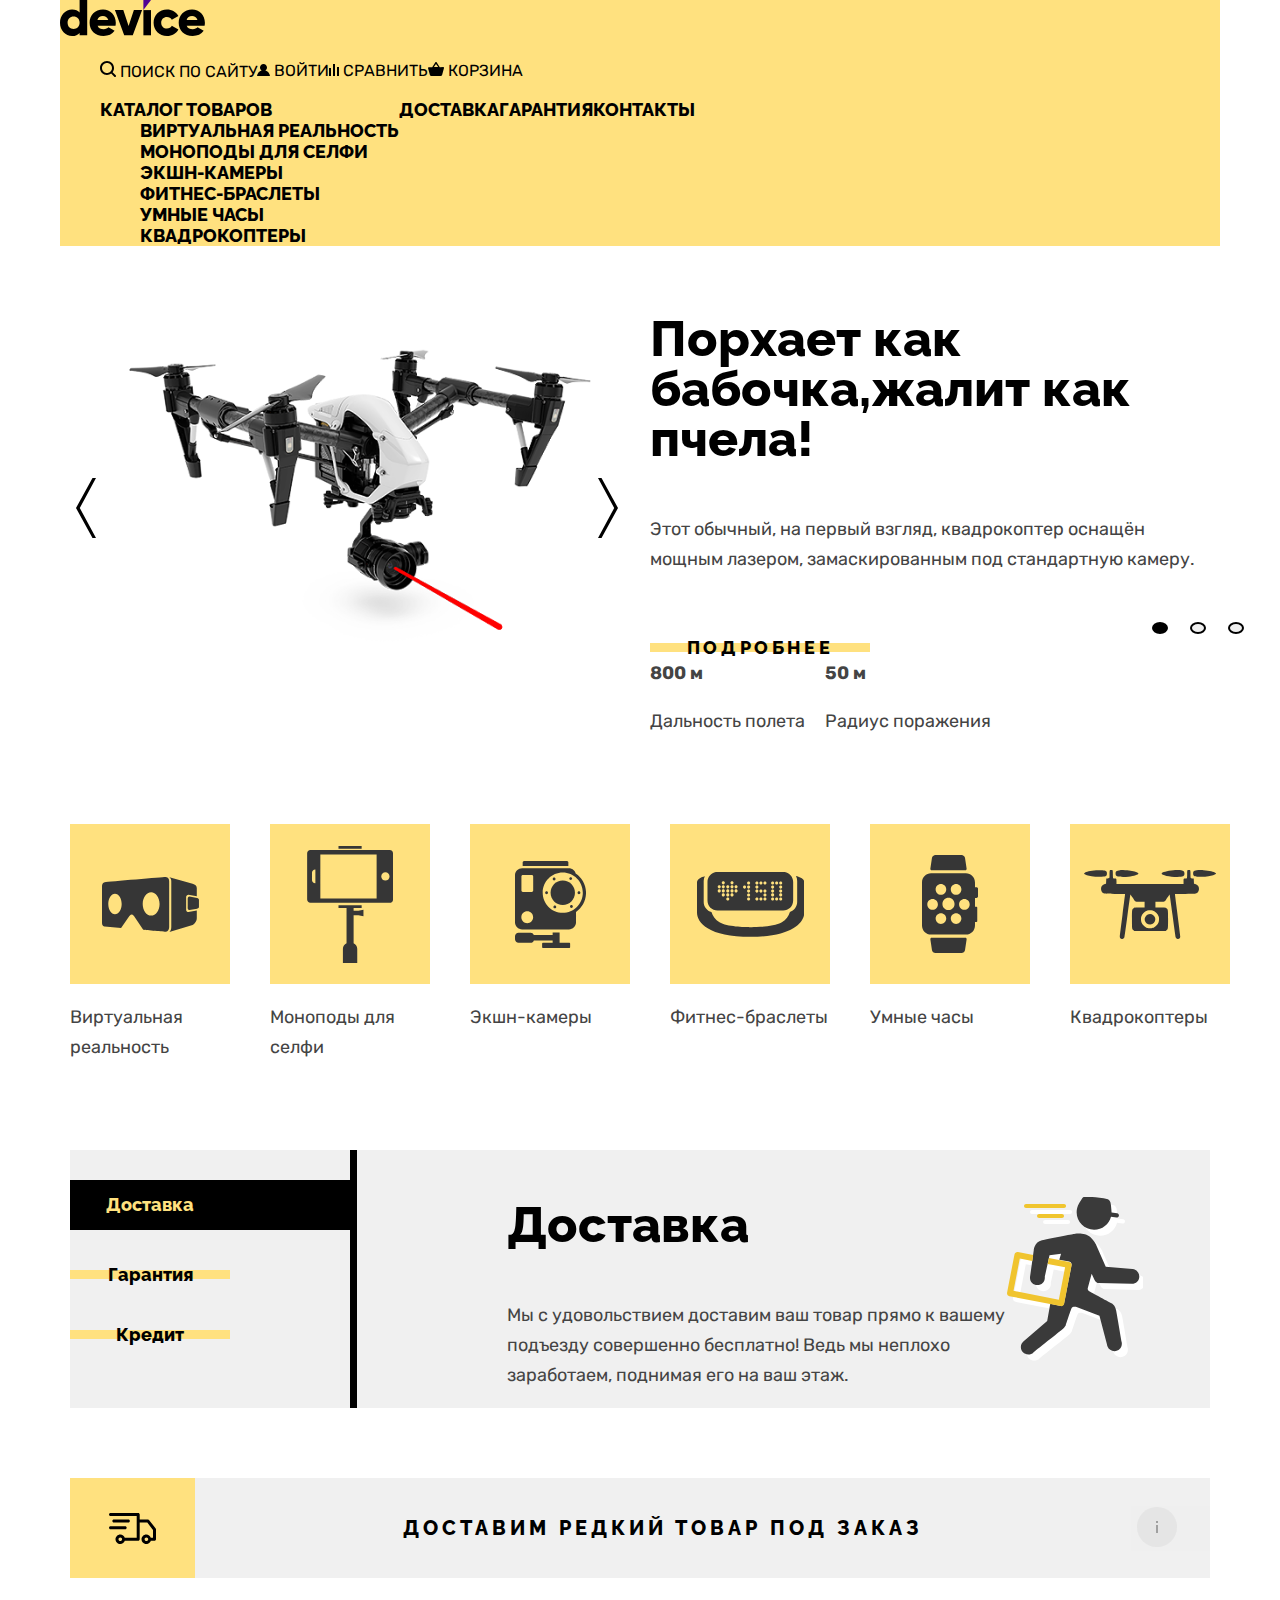
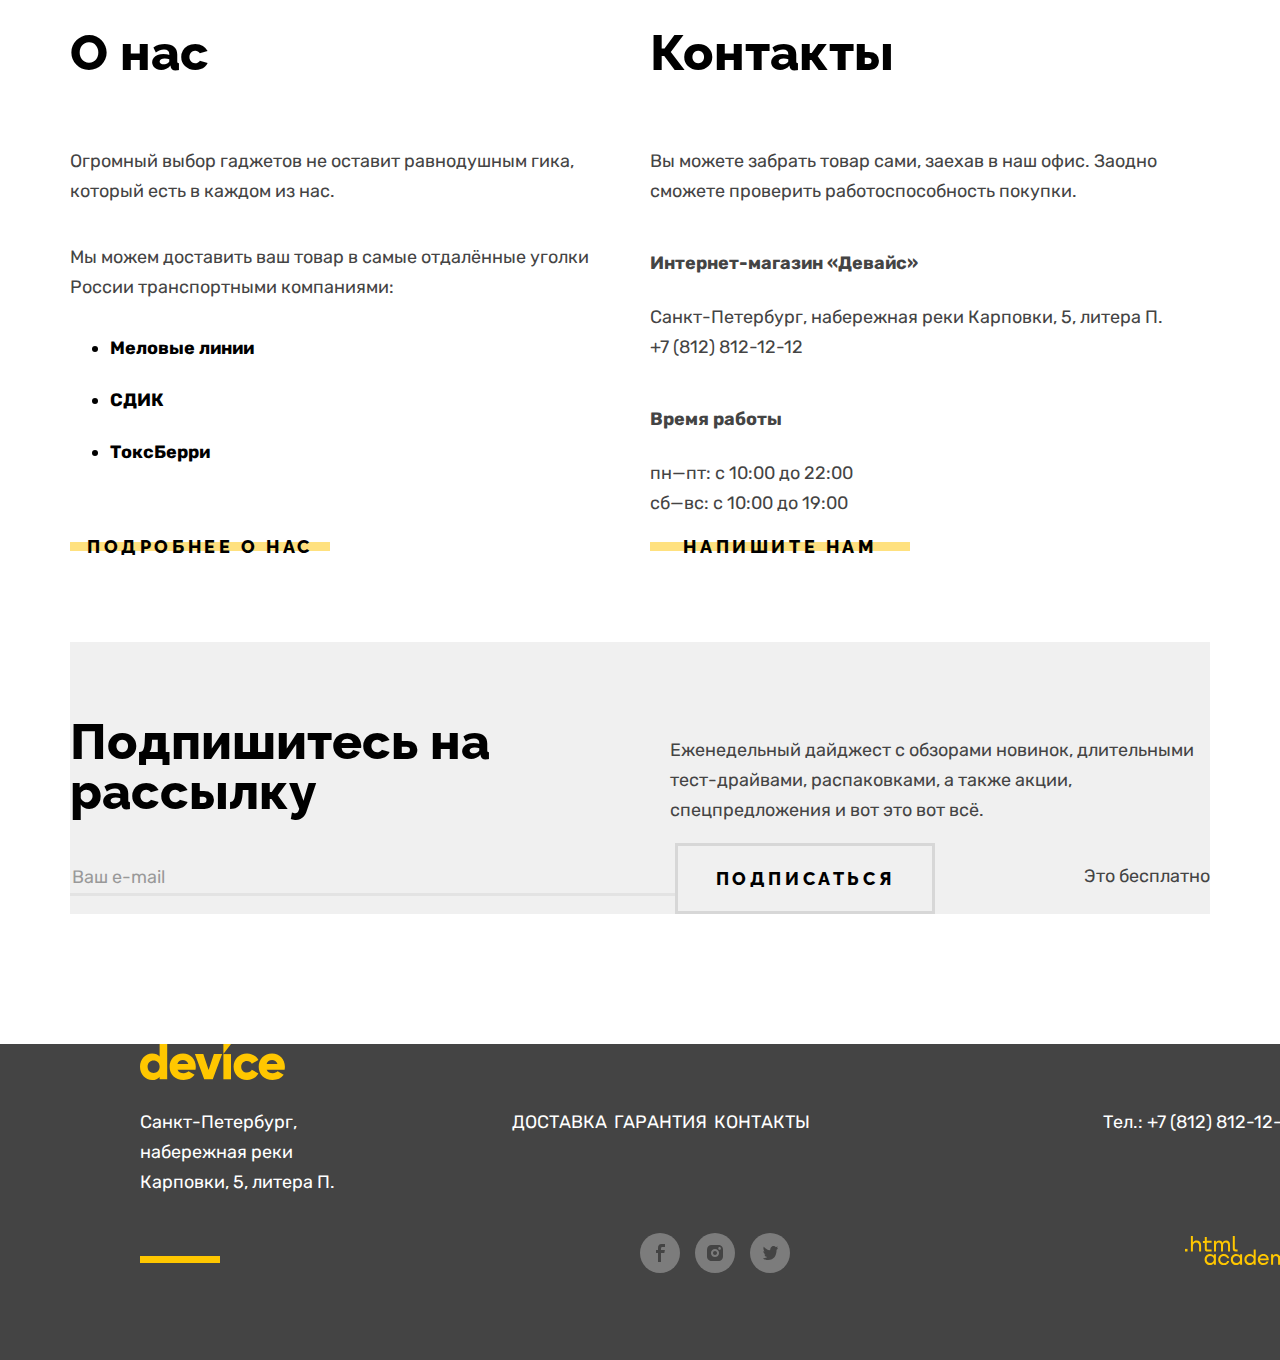
<file: index.html>
<!DOCTYPE html>
<html lang="ru">
  <head>
    <meta charset="utf-8">
    <title>HTML Academy: Девайс</title>
    <link rel="stylesheet" href="styles/style.css">
  </head>
  <body>
    <header class="page-header">
      <div class="header-container">
        <a class="logo" href="index.html">
          <img class="main-logo" src="images/device-black-logo.svg" alt="Логотип онлайн-магазина Девайс"></a>
        <nav class="main-navigation">
          <ul class="navigation-user">
            <li class="navigation-item">
              <a class="navigation-link" href="#">
                <svg width="16" height="16" viewBox="0 0 16 16" fill="none" xmlns="http://www.w3.org/2000/svg">
                  <path d="M15.7 14.3L12.6 11.2C13.5 10 14 8.6 14 7C14 3.1 10.9 0 7 0C3.1 0 0 3.1 0 7C0 10.9 3.1 14 7 14C8.6 14 10 13.5 11.2 12.6L14.3 15.7C14.5 15.9 14.7 16 15 16C15.6 16 16 15.6 16 15C16 14.8 15.9 14.5 15.7 14.3ZM2 7C2 4.2 4.2 2 7 2C9.8 2 12 4.2 12 7C12 9.8 9.8 12 7 12C4.2 12 2 9.8 2 7Z" fill="black"/>
                </svg>
                Поиск по сайту
              </a>
            </li>
            <li class="navigation-item">
              <a class="navigation-link" href="#">
                <svg width="13" height="12" viewBox="0 0 13 12" fill="none" xmlns="http://www.w3.org/2000/svg">
                  <path d="M0 12H13C12.8 9.4 10.9 7.2 8.3 6.5C9.3 5.9 10 4.8 10 3.5C10 1.6 8.4 0 6.5 0C4.6 0 3 1.6 3 3.5C3 4.8 3.7 5.9 4.7 6.5C2.1 7.2 0.2 9.4 0 12Z" fill="black"/>
                </svg>
                Войти
              </a>
            </li>
            <li class="navigation-item">
              <a class="navigation-link" href="#">
                <svg width="10" height="12" viewBox="0 0 10 12" fill="none" xmlns="http://www.w3.org/2000/svg">
                  <path d="M6 0H4V12H6V0Z" fill="black"/>
                  <path d="M2 4H0V12H2V4Z" fill="black"/>
                  <path d="M10 3H8V12H10V3Z" fill="black"/>
                </svg>
                Сравнить
              </a>
            </li>
            <li class="navigation-item">
              <a class="navigation-link" href="#">
                <svg width="16" height="14" viewBox="0 0 16 14" fill="none" xmlns="http://www.w3.org/2000/svg">
                  <path d="M15.3 5L11.8 5.2L8.6 0.3C8.5 0.1 8.2 0 8 0C7.8 0 7.5 0.1 7.4 0.3L4.2 5.2H0.7C0.3 5.2 0 5.5 0 5.9C0 6 0 6 0 6.1L1.9 12.9C2.1 13.6 2.6 14 3.3 14H12.7C13.4 14 13.9 13.6 14.1 12.9L16 6C16 5.9 16 5.9 16 5.8C16 5.4 15.7 5 15.3 5ZM8 1.9L10.2 5.1H5.9L8 1.9Z" fill="black"/>
                </svg>
                Корзина
              </a>
            </li>
          </ul>
          <ul class="navigation-list">
            <li class="navigation-item">
              <a class="navigation-link" href="#">Каталог товаров</a>
              <ul class="catalog-list">
                <li class="catalog-item"><a href="#">Виртуальная реальность</a></li>
                <li class="catalog-item"><a href="#">Моноподы для cелфи</a></li>
                <li class="catalog-item"><a href="#">Экшн-камеры</a></li>
              </ul>
              <ul class="catalog-list">
                <li class="catalog-item"><a href="#">Фитнес-браслеты</a></li>
                <li class="catalog-item"><a href="#">Умные часы</a></li>
              </ul>
              <ul class="catalog-list">
                <li class="catalog-item"><a href="#">Квадрокоптеры</a></li>
              </ul>
            </li>
            <li class="navigation-item">
              <a class="navigation-link" href="#">Доставка</a>
            </li>
            <li class="navigation-item">
              <a class="navigation-link" href="#">Гарантия</a>
            </li>
            <li class="navigation-item">
              <a class="navigation-link" href="#">Контакты</a>
            </li>
          </ul>
        </nav>
      </div>
    </header>
    
    <main class="main-container main">
      <div class="page-container">
        <section class="main-promo-sliders">
          <h2 class="visually-hidden">Промо товаров на слайдерах</h2>
          <div class="promo-slider promo-slider-active">
            <div class="promo-img">
              <span class="visually-hidden">Кнопка, чтобы пролистнуть влево</span>
              <button class=" button button-left" type="button">
                <svg class="arrow arrow-left" width="20" height="60" viewBox="0 0 20 60" fill="none" xmlns="http://www.w3.org/2000/svg">
                  <path d="M0 60H3.5L20 30L3.5 0H0L16.2 30L0 60Z" fill="black"/>
                </svg>
              </button>
              <img  src="images/promo-slider-1.png" alt="Фото квадрокоптера" width="490">
              <span class="visually-hidden">Кнопка, чтобы пролистнуть вправо</span>
              <button class=" button button-left" type="button">
                <svg class="arrow arrow-right" width="20" height="60" viewBox="0 0 20 60" fill="none" xmlns="http://www.w3.org/2000/svg">
                  <path d="M0 60H3.5L20 30L3.5 0H0L16.2 30L0 60Z" fill="black"/>
                </svg>
              </button>
            </div>
            <div class="description-product">
              <h3 class="big-title">Порхает как бабочка,жалит как пчела!</h3>
              <p>Этот обычный, на первый взгляд, квадрокоптер оснащён мощным лазером, замаскированным под стандартную камеру.</p>
              <div class="button-and-pagination">
                <a class="link link-show-more" href="#">Подробнее</a>
                <ul class="slider-pagination">
                  <li class="slider-pagination-item">
                    <button class="slider-pagination-button slider-pagination-button-current">
                      <span class="visually-hidden">Слайд 1</span>
                    </button>
                  </li>
                  <li class="slider-pagination-item">
                    <button class="slider-pagination-button">
                      <span class="visually-hidden">Слайд 2</span>
                    </button>
                  </li>
                  <li class="slider-pagination-item">
                    <button class="slider-pagination-button">
                      <span class="visually-hidden">Слайд 3</span>
                    </button>
                  </li>
                </ul>
              </div>
              <div class="advantages-all">
                <span class="advantages">
                  <b class="advantage-main">800 м</b>
                  <p class="advantage-text">Дальность полета</p>
                </span>
                <span class="advantages">
                  <b class="advantage-main">50 м</b>
                  <p class="advantage-text">Радиус поражения</p>
                </span>
              </div>
            </div>
          </div>

          <div class="promo-slider">
            <div class="promo-img">
              <span class="visually-hidden">Кнопка, чтобы пролистнуть влево</span>
              <button class=" button button-left" type="button">
                <svg class="arrow arrow-left" width="20" height="60" viewBox="0 0 20 60" fill="none" xmlns="http://www.w3.org/2000/svg">
                  <path d="M0 60H3.5L20 30L3.5 0H0L16.2 30L0 60Z" fill="black"/>
                </svg>
              </button>
              <img class="" src="images/promo-slider-2.jpg" alt="Фото квадрокоптера" width="490">
              <span class="visually-hidden">Кнопка, чтобы пролистнуть вправо</span>
              <button class=" button button-left" type="button">
                <svg class="arrow arrow-right" width="20" height="60" viewBox="0 0 20 60" fill="none" xmlns="http://www.w3.org/2000/svg">
                  <path d="M0 60H3.5L20 30L3.5 0H0L16.2 30L0 60Z" fill="black"/>
                </svg>
              </button>
            </div>
            <div class="description-product">
              <h3 class="big-title">Худеем правильно!</h3>
              <p>Мотивирующие фитнес-браслеты помогут найти в себе силы не пропускать занятия и соблюдать диету.</p>
              <div class="button-and-pagination">
                <a class="link link-show-more" href="#">Подробнее</a>
                <ul class="slider-pagination">
                  <li class="slider-pagination-item">
                    <button class="slider-pagination-button">
                      <span class="visually-hidden">Слайд 1</span>
                    </button>
                  </li>
                  <li class="slider-pagination-item">
                    <button class="slider-pagination-button  slider-pagination-button-current">
                      <span class="visually-hidden">Слайд 2</span>
                    </button>
                  </li>
                  <li class="slider-pagination-item">
                    <button class="slider-pagination-button">
                      <span class="visually-hidden">Слайд 3</span>
                    </button>
                  </li>
                </ul>
              </div>
              <div class="advantages-all">
                <span class="advantages">
                  <b class="advantage-main">48 часов</b>
                  <p class="advantage-text">Без подзарядки</p>
                </span>
              </div>
            </div>
          </div>

          <div class="promo-slider">
            <div class="promo-img">
              <span class="visually-hidden">Кнопка, чтобы пролистнуть влево</span>
              <button class=" button button-left" type="button">
                <svg class="arrow arrow-left" width="20" height="60" viewBox="0 0 20 60" fill="none" xmlns="http://www.w3.org/2000/svg">
                  <path d="M0 60H3.5L20 30L3.5 0H0L16.2 30L0 60Z" fill="black"/>
                </svg>
              </button>
              <img class="" src="images/promo-slider-3.jpg" alt="Фото квадрокоптера" width="490">
              <span class="visually-hidden">Кнопка, чтобы пролистнуть вправо</span>
              <button class=" button button-left" type="button">
                <svg class="arrow arrow-right" width="20" height="60" viewBox="0 0 20 60" fill="none" xmlns="http://www.w3.org/2000/svg">
                  <path d="M0 60H3.5L20 30L3.5 0H0L16.2 30L0 60Z" fill="black"/>
                </svg>
              </button>
            </div>
            <div class="description-product">
              <h3 class="big-title">Делай селфи, как Бен Стиллер!</h3>
              <p>Самая длинная палка для селфи доступна в нашем магазине. Восемь (Восемь, Карл!) метров длиной и весом всего 5 кг.</p>
              <div class="button-and-pagination">
                <a class="link link-show-more" href="#">Подробнее</a>
                <ul class="slider-pagination">
                  <li class="slider-pagination-item">
                    <button class="slider-pagination-button">
                      <span class="visually-hidden">Слайд 1</span>
                    </button>
                  </li>
                  <li class="slider-pagination-item">
                    <button class="slider-pagination-button">
                      <span class="visually-hidden">Слайд 2</span>
                    </button>
                  </li>
                  <li class="slider-pagination-item">
                    <button class="slider-pagination-button  slider-pagination-button-current">
                      <span class="visually-hidden">Слайд 3</span>
                    </button>
                  </li>
                </ul>
              </div>
              <div class="advantages-all">
                <span class="advantages">
                  <b class="advantage-main">8,5 м</b>
                  <p class="advantage-text">Длина палки</p>
                </span>
                <span class="advantages">
                  <b class="advantage-main">5 кг</b>
                  <p class="advantage-text">Вес палки</p>
                </span>
                <span class="advantages">
                  <b class="advantage-main">Карбон</b>
                  <p class="advantage-text">Материал</p>
                </span>
              </div>
            </div>
          </div>
        </section>

        <section class="sections-of-goods">
          <h1 class="visually-hidden">Разделы товаров</h1>
          <ul class="variation-list">
            <li class="variation-item">
              <div class="variation-img">
                <svg width="97" height="55" viewBox="0 0 97 55" fill="none" xmlns="http://www.w3.org/2000/svg">
                  <path d="M84.1314 32.639V20.003C84.1314 18.694 85.1764 17.633 86.4664 17.633L94.7924 19.214V11.02C94.7924 8.66497 93.0844 7.58897 90.5904 6.75497L67.4034 0.174968C69.0194 1.56597 69.2924 2.21497 69.2924 4.57097V49.78C69.2924 52.136 68.8424 53.846 67.3254 54.99L90.5904 47.925C92.9914 47.092 94.7924 43.709 94.7924 41.353V33.44L86.4664 35.007C85.1764 35.009 84.1314 33.947 84.1314 32.639Z" fill="#363636"/>
                  <path d="M95.1294 20.979L87.5314 19.535C86.5234 19.535 85.7074 20.364 85.7074 21.386V31.254C85.7074 32.277 86.5234 33.106 87.5314 33.106L95.1294 31.675C96.2834 31.256 96.9534 30.846 96.9534 29.823V22.83C96.9534 21.808 96.1874 21.323 95.1294 20.979Z" fill="#363636"/>
                  <path d="M67.1704 4.48297C67.1704 -0.597033 62.9384 0.0239677 62.9384 0.0239677C62.9384 0.0239677 5.83241 4.73797 2.83841 5.14497C-0.155585 5.55197 0.00141458 9.53197 0.00141458 9.53197C0.00141458 9.53197 0.000414578 42.069 0.000414578 45.812C0.000414578 49.555 2.59941 49.565 2.59941 49.565L19.0764 50.968L27.2124 39.3C27.2124 39.3 28.3214 37.472 29.7174 37.472C31.1144 37.472 32.1494 39.333 32.1494 39.333L41.2104 52.854C41.2104 52.854 60.1054 54.763 63.7314 54.763C67.3574 54.762 67.1704 49.739 67.1704 49.739C67.1704 49.739 67.1704 9.56297 67.1704 4.48297ZM12.9824 37.192C9.28442 37.192 6.28641 32.591 6.28641 26.917C6.28641 21.243 9.28442 16.642 12.9824 16.642C16.6804 16.642 19.6784 21.243 19.6784 26.917C19.6784 32.591 16.6804 37.192 12.9824 37.192ZM49.1404 38.618C44.4784 38.618 40.6994 33.379 40.6994 26.917C40.6994 20.454 44.4794 15.215 49.1404 15.215C53.8024 15.215 57.5824 20.454 57.5824 26.917C57.5824 33.379 53.8024 38.618 49.1404 38.618Z" fill="#363636"/>
                </svg>
              </div>
              <p>Виртуальная реальность</p>
            </li>
            <li class="variation-item">
              <div class="variation-img">
                <svg width="86" height="117" viewBox="0 0 86 117" fill="none" xmlns="http://www.w3.org/2000/svg">
                  <path d="M82.821 4.011H3.33C1.569 4.011 0.141998 5.438 0.141998 7.199V53.612C0.141998 55.375 1.569 56.801 3.33 56.801H82.822C84.584 56.801 86.011 55.374 86.011 53.612V7.199C86.011 5.438 84.583 4.011 82.821 4.011ZM8.392 37.236H8.166C6.404 37.236 4.977 35.807 4.977 34.047V26.764C4.977 25.003 6.404 23.576 8.166 23.576H8.392V37.236ZM69.623 52.408H13.341V8.402H69.623V52.408ZM78.4 34.552C76.111 34.552 74.254 32.697 74.254 30.405C74.254 28.113 76.11 26.258 78.4 26.258C80.691 26.258 82.548 28.113 82.548 30.405C82.548 32.697 80.691 34.552 78.4 34.552Z" fill="#363636"/>
                  <path d="M54.654 0H31.497V2.758H54.654V0Z" fill="#363636"/>
                  <path d="M46.608 64.861V61.888H54.654V59.13H31.498V61.888H39.543V97.134C37.404 98.072 35.908 100.206 35.908 102.693V117H50.243V102.693C50.243 100.207 48.748 98.072 46.607 97.136V69.146H51.403L56.454 70.359V63.648L51.403 64.861H46.608Z" fill="#363636"/>
                </svg>
              </div>
              <p>Моноподы для селфи</p>
            </li>
            <li class="variation-item">
              <div class="variation-img">
                <svg width="71" height="87" viewBox="0 0 71 87" fill="none" xmlns="http://www.w3.org/2000/svg">
                  <path d="M53.349 1.49C53.349 0.754 52.771 0 52.038 0H9.053C8.32 0 7.672 0.754 7.672 1.49V5.012H53.348L53.349 1.49Z" fill="#363636"/>
                  <path d="M54.202 81.809H44.605V71.426H37.647V73.933H18.774C18.237 72.679 17.017 71.785 15.593 71.785H3.559C1.642 71.784 0 73.387 0 75.311V78.329C0 80.253 1.642 81.809 3.559 81.809H15.594C17.105 81.809 18.386 80.913 18.863 79.483H37.648V81.809H28.13C27.597 81.809 27.12 82.246 27.12 82.781V85.953C27.12 86.488 27.598 87.001 28.13 87.001H54.202C54.735 87.001 55.132 86.488 55.132 85.953V82.78C55.132 82.245 54.735 81.809 54.202 81.809Z" fill="#363636"/>
                  <path d="M60.666 12.39C59.805 9.453 57.099 7.34 53.895 7.34H7.148C3.25 7.34 0 10.449 0 14.361V61.261C0 65.173 3.25 68.382 7.148 68.382H53.895C57.793 68.382 61.021 65.173 61.021 61.261V50.915C67.087 46.711 71.022 39.704 71.022 31.751C71.021 23.672 66.89 16.57 60.666 12.39ZM12.238 62.151C8.979 62.151 6.337 59.501 6.337 56.23C6.337 52.96 8.979 50.308 12.238 50.308C15.497 50.308 18.14 52.96 18.14 56.23C18.14 59.501 15.497 62.151 12.238 62.151ZM18.199 29.546C18.199 30.332 17.564 30.968 16.781 30.968H7.841C7.058 30.968 6.423 30.331 6.423 29.546V15.386C6.423 14.6 7.058 13.963 7.841 13.963H16.78C17.563 13.963 18.198 14.6 18.198 15.386L18.199 29.546ZM47.762 51.858C36.686 51.858 27.705 42.848 27.705 31.735C27.705 20.622 36.685 11.611 47.762 11.611C58.839 11.611 67.82 20.621 67.82 31.735C67.82 42.849 58.839 51.858 47.762 51.858Z" fill="#363636"/>
                  <path d="M47.762 43.964C54.4932 43.964 59.95 38.4889 59.95 31.735C59.95 24.9811 54.4932 19.506 47.762 19.506C41.0308 19.506 35.574 24.9811 35.574 31.735C35.574 38.4889 41.0308 43.964 47.762 43.964Z" fill="#363636"/>
                  <path d="M31.562 33.171C32.3545 33.171 32.997 32.5285 32.997 31.736C32.997 30.9435 32.3545 30.301 31.562 30.301C30.7695 30.301 30.127 30.9435 30.127 31.736C30.127 32.5285 30.7695 33.171 31.562 33.171Z" fill="#363636"/>
                  <path d="M63.963 33.171C64.7555 33.171 65.398 32.5285 65.398 31.736C65.398 30.9435 64.7555 30.301 63.963 30.301C63.1705 30.301 62.528 30.9435 62.528 31.736C62.528 32.5285 63.1705 33.171 63.963 33.171Z" fill="#363636"/>
                  <path d="M39.109 19.429C39.9015 19.429 40.544 18.7865 40.544 17.994C40.544 17.2015 39.9015 16.559 39.109 16.559C38.3165 16.559 37.674 17.2015 37.674 17.994C37.674 18.7865 38.3165 19.429 39.109 19.429Z" fill="#363636"/>
                  <path d="M56.415 46.912C57.2048 46.912 57.845 46.2691 57.845 45.476C57.845 44.6829 57.2048 44.04 56.415 44.04C55.6252 44.04 54.985 44.6829 54.985 45.476C54.985 46.2691 55.6252 46.912 56.415 46.912Z" fill="#363636"/>
                  <path d="M55.697 19C56.4895 19 57.132 18.3575 57.132 17.565C57.132 16.7725 56.4895 16.13 55.697 16.13C54.9045 16.13 54.262 16.7725 54.262 17.565C54.262 18.3575 54.9045 19 55.697 19Z" fill="#363636"/>
                  <path d="M39.828 47.341C40.6205 47.341 41.263 46.6985 41.263 45.906C41.263 45.1135 40.6205 44.471 39.828 44.471C39.0355 44.471 38.393 45.1135 38.393 45.906C38.393 46.6985 39.0355 47.341 39.828 47.341Z" fill="#363636"/>
                </svg>
              </div>
              <p>Экшн-камеры</p>
            </li>
            <li class="variation-item">
              <div class="variation-img">
                <svg width="107" height="65" viewBox="0 0 107 65" fill="none" xmlns="http://www.w3.org/2000/svg">
                  <path d="M98.967 4.07399C99.719 5.51499 100.176 7.15399 100.176 8.89198V29.994C100.176 34.61 97.084 38.521 92.93 39.894C91.605 43.881 89.152 47.748 84.879 50.326C76.203 55.557 53.755 55.163 53.681 55.163C53.603 55.163 31.168 55.558 22.492 50.326C18.276 47.781 15.784 43.979 14.45 40.047C10.032 38.838 6.694 34.796 6.694 29.994V8.89298C6.694 7.20498 7.121 5.61098 7.833 4.19999C4.17 5.10898 0 6.91798 0 10.434C0 16.677 0 36.121 0 40.417C0 50.668 11.839 64.85 53.657 64.85C95.477 64.85 107.314 50.668 107.314 40.417C107.314 36.121 107.314 16.677 107.314 10.434C107.313 6.74998 102.738 4.93999 98.967 4.07399Z" fill="#363636"/>
                  <path d="M20.561 38.459H86.084C91.648 38.459 96.158 33.946 96.158 28.382V9.93499C96.158 4.37199 91.648 -0.140015 86.084 -0.140015H20.561C14.997 -0.140015 10.486 4.37099 10.486 9.93499V28.382C10.486 33.946 14.997 38.459 20.561 38.459ZM83.695 9.46799C84.562 9.46799 85.264 10.171 85.264 11.038C85.264 11.904 84.562 12.607 83.695 12.607C82.828 12.607 82.127 11.904 82.127 11.038C82.127 10.17 82.828 9.46799 83.695 9.46799ZM83.695 13.507C84.562 13.507 85.264 14.21 85.264 15.075C85.264 15.942 84.562 16.644 83.695 16.644C82.828 16.644 82.127 15.942 82.127 15.075C82.127 14.21 82.828 13.507 83.695 13.507ZM83.695 17.546C84.562 17.546 85.264 18.248 85.264 19.115C85.264 19.981 84.562 20.684 83.695 20.684C82.828 20.684 82.127 19.981 82.127 19.115C82.127 18.248 82.828 17.546 83.695 17.546ZM83.695 21.373C84.562 21.373 85.264 22.077 85.264 22.942C85.264 23.809 84.562 24.51 83.695 24.51C82.828 24.51 82.127 23.809 82.127 22.942C82.127 22.076 82.828 21.373 83.695 21.373ZM83.695 25.412C84.562 25.412 85.264 26.114 85.264 26.981C85.264 27.846 84.562 28.549 83.695 28.549C82.828 28.549 82.127 27.845 82.127 26.981C82.127 26.114 82.828 25.412 83.695 25.412ZM79.656 9.46799C80.523 9.46799 81.224 10.171 81.224 11.038C81.224 11.904 80.523 12.607 79.656 12.607C78.791 12.607 78.088 11.904 78.088 11.038C78.088 10.17 78.791 9.46799 79.656 9.46799ZM79.656 25.412C80.523 25.412 81.224 26.114 81.224 26.981C81.224 27.846 80.523 28.549 79.656 28.549C78.791 28.549 78.088 27.845 78.088 26.981C78.088 26.114 78.791 25.412 79.656 25.412ZM75.619 9.46799C76.484 9.46799 77.187 10.171 77.187 11.038C77.187 11.904 76.484 12.607 75.619 12.607C74.752 12.607 74.05 11.904 74.05 11.038C74.05 10.17 74.752 9.46799 75.619 9.46799ZM75.619 13.507C76.484 13.507 77.187 14.21 77.187 15.075C77.187 15.942 76.484 16.644 75.619 16.644C74.752 16.644 74.05 15.942 74.05 15.075C74.05 14.21 74.752 13.507 75.619 13.507ZM75.619 17.546C76.484 17.546 77.187 18.248 77.187 19.115C77.187 19.981 76.484 20.684 75.619 20.684C74.752 20.684 74.05 19.981 74.05 19.115C74.05 18.248 74.752 17.546 75.619 17.546ZM75.619 21.373C76.484 21.373 77.187 22.077 77.187 22.942C77.187 23.809 76.484 24.51 75.619 24.51C74.752 24.51 74.05 23.809 74.05 22.942C74.05 22.076 74.752 21.373 75.619 21.373ZM75.619 25.412C76.484 25.412 77.187 26.114 77.187 26.981C77.187 27.846 76.484 28.549 75.619 28.549C74.752 28.549 74.05 27.845 74.05 26.981C74.05 26.114 74.752 25.412 75.619 25.412ZM67.965 9.46799C68.832 9.46799 69.533 10.171 69.533 11.038C69.533 11.904 68.832 12.607 67.965 12.607C67.098 12.607 66.397 11.904 66.397 11.038C66.396 10.17 67.1 9.46799 67.965 9.46799ZM67.965 17.546C68.832 17.546 69.533 18.248 69.533 19.115C69.533 19.981 68.832 20.684 67.965 20.684C67.098 20.684 66.397 19.981 66.397 19.115C66.396 18.248 67.1 17.546 67.965 17.546ZM67.965 21.427C68.832 21.427 69.533 22.128 69.533 22.995C69.533 23.86 68.832 24.564 67.965 24.564C67.098 24.564 66.397 23.86 66.397 22.995C66.396 22.128 67.1 21.427 67.965 21.427ZM67.965 25.412C68.832 25.412 69.533 26.114 69.533 26.981C69.533 27.846 68.832 28.549 67.965 28.549C67.098 28.549 66.397 27.845 66.397 26.981C66.396 26.114 67.1 25.412 67.965 25.412ZM63.926 9.46799C64.793 9.46799 65.496 10.171 65.496 11.038C65.496 11.904 64.793 12.607 63.926 12.607C63.061 12.607 62.357 11.904 62.357 11.038C62.356 10.17 63.061 9.46799 63.926 9.46799ZM63.926 17.546C64.793 17.546 65.496 18.248 65.496 19.115C65.496 19.981 64.793 20.684 63.926 20.684C63.061 20.684 62.357 19.981 62.357 19.115C62.356 18.248 63.061 17.546 63.926 17.546ZM63.926 25.412C64.793 25.412 65.496 26.114 65.496 26.981C65.496 27.846 64.793 28.549 63.926 28.549C63.061 28.549 62.357 27.845 62.357 26.981C62.356 26.114 63.061 25.412 63.926 25.412ZM59.888 9.46799C60.753 9.46799 61.457 10.171 61.457 11.038C61.457 11.904 60.753 12.607 59.888 12.607C59.021 12.607 58.32 11.904 58.32 11.038C58.319 10.17 59.021 9.46799 59.888 9.46799ZM59.888 13.507C60.753 13.507 61.457 14.21 61.457 15.075C61.457 15.942 60.753 16.644 59.888 16.644C59.021 16.644 58.32 15.942 58.32 15.075C58.319 14.21 59.021 13.507 59.888 13.507ZM59.888 17.546C60.753 17.546 61.457 18.248 61.457 19.115C61.457 19.981 60.753 20.684 59.888 20.684C59.021 20.684 58.32 19.981 58.32 19.115C58.319 18.248 59.021 17.546 59.888 17.546ZM59.888 25.412C60.753 25.412 61.457 26.114 61.457 26.981C61.457 27.846 60.753 28.549 59.888 28.549C59.021 28.549 58.32 27.845 58.32 26.981C58.319 26.114 59.021 25.412 59.888 25.412ZM51.598 9.46799C52.465 9.46799 53.167 10.171 53.167 11.038C53.167 11.904 52.465 12.607 51.598 12.607C50.731 12.607 50.03 11.904 50.03 11.038C50.029 10.17 50.731 9.46799 51.598 9.46799ZM51.598 13.507C52.465 13.507 53.167 14.21 53.167 15.075C53.167 15.942 52.465 16.644 51.598 16.644C50.731 16.644 50.03 15.942 50.03 15.075C50.029 14.21 50.731 13.507 51.598 13.507ZM51.598 17.546C52.465 17.546 53.167 18.248 53.167 19.115C53.167 19.981 52.465 20.684 51.598 20.684C50.731 20.684 50.03 19.981 50.03 19.115C50.029 18.248 50.731 17.546 51.598 17.546ZM51.598 21.427C52.465 21.427 53.167 22.128 53.167 22.995C53.167 23.86 52.465 24.564 51.598 24.564C50.731 24.564 50.03 23.86 50.03 22.995C50.029 22.128 50.731 21.427 51.598 21.427ZM51.598 25.412C52.465 25.412 53.167 26.114 53.167 26.981C53.167 27.846 52.465 28.549 51.598 28.549C50.731 28.549 50.03 27.845 50.03 26.981C50.029 26.114 50.731 25.412 51.598 25.412ZM47.559 13.507C48.426 13.507 49.127 14.21 49.127 15.075C49.127 15.942 48.426 16.644 47.559 16.644C46.692 16.644 45.99 15.942 45.99 15.075C45.99 14.21 46.691 13.507 47.559 13.507ZM39.057 13.295C39.922 13.295 40.626 13.998 40.626 14.863C40.626 15.73 39.922 16.432 39.057 16.432C38.19 16.432 37.486 15.729 37.486 14.863C37.486 13.998 38.189 13.295 39.057 13.295ZM39.057 17.333C39.922 17.333 40.626 18.036 40.626 18.903C40.626 19.769 39.922 20.473 39.057 20.473C38.19 20.473 37.486 19.769 37.486 18.903C37.486 18.036 38.189 17.333 39.057 17.333ZM35.018 9.25499C35.883 9.25499 36.586 9.95799 36.586 10.825C36.586 11.691 35.882 12.393 35.018 12.393C34.151 12.393 33.449 11.69 33.449 10.825C33.449 9.95799 34.15 9.25499 35.018 9.25499ZM35.018 13.295C35.883 13.295 36.586 13.998 36.586 14.863C36.586 15.73 35.882 16.432 35.018 16.432C34.151 16.432 33.449 15.729 33.449 14.863C33.449 13.998 34.15 13.295 35.018 13.295ZM35.018 17.333C35.883 17.333 36.586 18.036 36.586 18.903C36.586 19.769 35.882 20.473 35.018 20.473C34.151 20.473 33.449 19.769 33.449 18.903C33.449 18.036 34.15 17.333 35.018 17.333ZM35.018 21.373C35.883 21.373 36.586 22.077 36.586 22.942C36.586 23.809 35.882 24.51 35.018 24.51C34.151 24.51 33.449 23.809 33.449 22.942C33.449 22.076 34.15 21.373 35.018 21.373ZM30.764 13.295C31.631 13.295 32.333 13.998 32.333 14.863C32.333 15.73 31.631 16.432 30.764 16.432C29.897 16.432 29.196 15.729 29.196 14.863C29.196 13.998 29.897 13.295 30.764 13.295ZM30.764 17.333C31.631 17.333 32.333 18.036 32.333 18.903C32.333 19.769 31.631 20.473 30.764 20.473C29.897 20.473 29.196 19.769 29.196 18.903C29.196 18.036 29.897 17.333 30.764 17.333ZM30.764 21.373C31.631 21.373 32.333 22.077 32.333 22.942C32.333 23.809 31.631 24.51 30.764 24.51C29.897 24.51 29.196 23.809 29.196 22.942C29.196 22.076 29.897 21.373 30.764 21.373ZM30.764 25.412C31.631 25.412 32.333 26.114 32.333 26.981C32.333 27.846 31.631 28.549 30.764 28.549C29.897 28.549 29.196 27.845 29.196 26.981C29.196 26.114 29.897 25.412 30.764 25.412ZM26.3 9.25499C27.167 9.25499 27.871 9.95799 27.871 10.825C27.871 11.691 27.167 12.393 26.3 12.393C25.435 12.393 24.731 11.69 24.731 10.825C24.731 9.95799 25.435 9.25499 26.3 9.25499ZM26.3 13.295C27.167 13.295 27.871 13.998 27.871 14.863C27.871 15.73 27.167 16.432 26.3 16.432C25.435 16.432 24.731 15.729 24.731 14.863C24.731 13.998 25.435 13.295 26.3 13.295ZM26.3 17.333C27.167 17.333 27.871 18.036 27.871 18.903C27.871 19.769 27.167 20.473 26.3 20.473C25.435 20.473 24.731 19.769 24.731 18.903C24.731 18.036 25.435 17.333 26.3 17.333ZM26.3 21.373C27.167 21.373 27.871 22.077 27.871 22.942C27.871 23.809 27.167 24.51 26.3 24.51C25.435 24.51 24.731 23.809 24.731 22.942C24.731 22.076 25.435 21.373 26.3 21.373ZM22.263 13.295C23.128 13.295 23.832 13.998 23.832 14.863C23.832 15.73 23.128 16.432 22.263 16.432C21.396 16.432 20.694 15.729 20.694 14.863C20.694 13.998 21.396 13.295 22.263 13.295ZM22.263 17.333C23.128 17.333 23.832 18.036 23.832 18.903C23.832 19.769 23.128 20.473 22.263 20.473C21.396 20.473 20.694 19.769 20.694 18.903C20.694 18.036 21.396 17.333 22.263 17.333Z" fill="#363636"/>
                </svg>
              </div>
              <p>Фитнес-браслеты</p>
            </li>
            <li class="variation-item">
              <div class="variation-img">
                <svg width="56" height="98" viewBox="0 0 56 98" fill="none" xmlns="http://www.w3.org/2000/svg">
                  <path d="M54.494 32.197H52.979V27.557C52.979 22.505 48.892 18.371 43.897 18.371H9.082C4.086 18.372 0 22.505 0 27.557V70.425C0 75.477 4.087 79.61 9.083 79.61H43.898C48.893 79.61 52.98 75.477 52.98 70.425V67.01H54.495C54.91 67.01 55.252 66.666 55.252 66.246V52.467C55.252 52.046 54.91 51.701 54.495 51.701H52.98V42.913H54.495C55.327 42.913 56.009 42.225 56.009 41.382V33.728C56.008 32.886 55.326 32.197 54.494 32.197ZM34.082 29.088C37.008 29.088 39.381 31.486 39.381 34.446C39.381 37.406 37.008 39.804 34.082 39.804C31.156 39.804 28.784 37.406 28.784 34.446C28.784 31.486 31.156 29.088 34.082 29.088ZM18.945 29.088C21.87 29.088 24.243 31.486 24.243 34.446C24.243 37.406 21.87 39.804 18.945 39.804C16.019 39.804 13.647 37.406 13.647 34.446C13.647 31.486 16.019 29.088 18.945 29.088ZM5.297 49.397C5.297 46.438 7.668 44.039 10.595 44.039C13.521 44.039 15.893 46.438 15.893 49.397C15.893 52.356 13.52 54.755 10.595 54.755C7.668 54.756 5.297 52.356 5.297 49.397ZM18.945 68.894C16.019 68.894 13.647 66.496 13.647 63.536C13.647 60.576 16.019 58.178 18.945 58.178C21.87 58.178 24.243 60.576 24.243 63.536C24.243 66.496 21.87 68.894 18.945 68.894ZM20.435 48.991C20.435 45.609 23.146 42.867 26.49 42.867C29.834 42.867 32.545 45.609 32.545 48.991C32.545 52.373 29.834 55.115 26.49 55.115C23.146 55.114 20.435 52.373 20.435 48.991ZM34.082 68.894C31.156 68.894 28.784 66.496 28.784 63.536C28.784 60.576 31.156 58.178 34.082 58.178C37.008 58.178 39.381 60.576 39.381 63.536C39.381 66.496 37.008 68.894 34.082 68.894ZM42.384 54.756C39.457 54.756 37.086 52.357 37.086 49.398C37.086 46.439 39.457 44.04 42.384 44.04C45.31 44.04 47.682 46.439 47.682 49.398C47.682 52.356 45.31 54.756 42.384 54.756Z" fill="#363636"/>
                  <path d="M9.646 15.31H43.333C44.176 15.31 44.765 14.629 44.639 13.796L43.023 3.028C43.023 3.028 43.023 3.027 43.021 3.026C42.771 1.362 41.189 0 39.506 0H13.474C11.788 0 10.206 1.362 9.957 3.028L8.342 13.795C8.217 14.628 8.803 15.31 9.646 15.31Z" fill="#363636"/>
                  <path d="M43.333 82.671H9.646C8.803 82.671 8.217 83.354 8.342 84.187L9.957 94.954C10.207 96.62 11.789 97.982 13.473 97.982H39.505C41.189 97.982 42.771 96.62 43.022 94.956V94.954L44.637 84.187C44.765 83.354 44.176 82.671 43.333 82.671Z" fill="#363636"/>
                </svg>
              </div>
              <p>Умные часы</p>
            </li>
            <li class="variation-item">
              <div class="variation-img">
                <svg width="132" height="69" viewBox="0 0 132 69" fill="none" xmlns="http://www.w3.org/2000/svg">
                  <path d="M12.0522 0.257913C6.50725 0.745213 1.83825 1.85073 0.575153 2.93033C-0.147547 3.54653 -0.147547 3.54653 0.342753 4.08653C0.987253 4.80623 4.05615 5.73151 7.59035 6.32281C11.5884 6.99081 20.1002 7.01622 21.3135 6.37412C22.5254 5.70612 22.9375 4.96048 22.9375 3.39268C22.9375 1.77398 22.3184 0.976689 20.7197 0.540189C19.2739 0.154289 14.9414 1.33812e-05 12.0522 0.257913Z" fill="#363636"/>
                  <path d="M25.7744 0.488281C25.645 0.771481 25.5161 2.5962 25.5161 4.6001C25.5161 8.6611 25.6714 8.3784 23.3242 8.5332L22.2934 8.6103L22.0351 13.6986L20.8486 13.9818C18.2695 14.6498 16.8496 16.577 17.0571 19.2762C17.185 21.2034 18.0879 22.617 19.6357 23.3631C20.7446 23.8763 21.1054 23.9012 30.8818 23.9012C36.4267 23.9012 41.019 23.9798 41.0703 24.0819C41.1211 24.2103 39.9609 33.4891 38.4907 44.7206C37.0459 55.9511 35.8075 65.7177 35.7822 66.3866C35.7309 68.0038 36.6084 69.0077 38.1299 69.0077C39.3672 69.0077 40.1416 68.3661 40.4512 67.1063C40.5806 66.5926 41.9468 56.7733 43.4693 45.285C44.9913 33.8221 46.3321 24.4163 46.4097 24.4163C46.5127 24.4163 47.4927 25.8294 48.6021 27.552C51.542 32.178 51.001 31.8689 56.2374 31.8689H60.5958V37.4987L55.463 37.5758C50.7428 37.6529 50.253 37.7028 49.5817 38.191C48.0089 39.3482 47.9567 39.606 47.9567 49.1676C47.9567 58.7018 47.9831 58.9596 49.4792 60.2174L50.3303 60.9127H81.6955L82.5461 60.2174C84.0422 58.9596 84.0666 58.7018 84.0666 49.1676C84.0666 39.6061 84.0157 39.3483 82.4436 38.191C81.7727 37.7027 81.2825 37.6529 76.5618 37.5758L71.43 37.4987V31.8689H75.7894C81.0238 31.8689 80.4828 32.178 83.4232 27.552C84.5336 25.8293 85.513 24.4163 85.6166 24.4163C85.6928 24.4163 87.0355 33.8221 88.5561 45.285C90.0786 56.7733 91.4457 66.5926 91.5747 67.1063C91.8843 68.3661 92.6567 69.0077 93.896 69.0077C95.4175 69.0077 96.2953 68.0038 96.2427 66.3866C96.2173 65.7177 94.979 55.9511 93.5337 44.7206C92.0648 33.4892 90.9028 24.2103 90.9556 24.0819C91.0064 23.9798 95.5972 23.9012 101.145 23.9012C110.92 23.9012 111.281 23.8763 112.389 23.3631C113.937 22.617 114.839 21.2034 114.968 19.2762C115.175 16.577 113.757 14.6497 111.177 13.9818L109.99 13.6986L109.734 8.6103L108.702 8.5332C106.355 8.3784 106.508 8.6611 106.508 4.6001C106.508 2.5962 106.38 0.771481 106.251 0.488281C106.045 0.128381 105.708 0 104.884 0C104.265 0 103.646 0.128394 103.464 0.308594C103.258 0.514194 103.155 1.77392 103.155 4.24072C103.155 6.70802 103.052 7.9678 102.845 8.1728C102.665 8.3525 101.944 8.48091 101.196 8.48091C99.5698 8.48091 99.5443 8.53311 99.5443 11.5913V13.8784H32.4805V11.5913C32.4805 8.53321 32.4556 8.48091 30.8306 8.48091C30.0821 8.48091 29.3604 8.3525 29.1802 8.1728C28.9727 7.9677 28.8701 6.70802 28.8701 4.24072C28.8701 1.77392 28.7671 0.514094 28.5605 0.308594C28.3798 0.128394 27.7602 0 27.1416 0C26.3169 0 25.9814 0.128481 25.7744 0.488281ZM68.6172 40.6084C71.5059 41.5068 74.0088 44.001 74.7831 46.7764C75.2216 48.3194 75.0928 50.9922 74.499 52.5596C73.8027 54.4346 71.8144 56.5694 69.9336 57.4951C68.6436 58.1367 68.1797 58.2139 66.0127 58.2139C63.8462 58.2139 63.3818 58.1368 62.0923 57.4951C60.208 56.5693 58.2232 54.4346 57.5264 52.5596C56.9336 50.9922 56.8037 48.3194 57.2427 46.7764C57.9907 44.0528 60.4922 41.5069 63.3042 40.6084C65.3164 39.9659 66.6045 39.9659 68.6172 40.6084Z" fill="#363636"/>
                  <path d="M63.7939 44.4375C61.7573 45.3633 60.2871 48.0869 60.7251 50.168C61.499 53.8448 65.5482 55.7207 68.7206 53.8701C70.706 52.7119 71.7119 50.3232 71.1719 48.0869C70.6035 45.6963 68.4375 43.9492 66.0127 43.9492C65.3672 43.9493 64.3872 44.1807 63.7939 44.4375Z" fill="#363636"/>
                  <path d="M36.0918 0.154283C32.1714 0.822283 31.5786 1.28518 31.5786 3.59808C31.5786 5.42278 32.0425 6.0141 33.8467 6.5537C35.3965 7.0161 41.0191 7.06787 44.3467 6.68207C51.2075 5.85977 55.6685 4.13766 54.0454 2.93006C52.7803 2.03016 49.1431 1.05358 44.9912 0.539977C42.5156 0.231977 36.9951 -1.67042e-05 36.0918 0.154283Z" fill="#363636"/>
                  <path d="M89.4844 0.257917C83.1651 0.848217 77.6201 2.339 77.6201 3.4439C77.6201 5.1661 85.4609 6.91361 93.25 6.93951C99.0537 6.93951 100.446 6.2974 100.446 3.5982C100.446 1.774 99.8272 0.976616 98.0733 0.514216C96.4238 0.102616 92.3984 1.71959e-05 89.4844 0.257917Z" fill="#363636"/>
                  <path d="M112.776 0.283308C110.996 0.514308 109.758 1.05383 109.346 1.77403C108.959 2.54453 109.036 4.67781 109.5 5.34581C110.428 6.65681 111.152 6.81109 116.568 6.81109C120.229 6.81109 122.37 6.68221 124.435 6.32281C127.969 5.73151 131.038 4.80623 131.683 4.08653C132.173 3.54653 132.173 3.54653 131.45 2.93033C130.109 1.79943 125.492 0.745217 119.534 0.257917C116.053 -0.0252828 115.046 -0.0252922 112.776 0.283308Z" fill="#363636"/>
                </svg>
              </div>
              <p>Квадрокоптеры</p>
            </li>
          </ul>
        </section>

        <section class="service">
          <h2 class="visually-hidden">Сервисы</h2>
          <div class="service-section">
            <ul class="service-list">
              <li class="service-item service-item-active">
                <button class="button-service button-service-active" type="button">Доставка</button>
              </li>
              <li class="service-item">
                <button class="button-service" type="button">Гарантия</button>
              </li>
              <li class="service-item">
                <button class="button-service" type="button">Кредит</button>
              </li>
            </ul>

            <ul class="service-list-description">
              <li class="service-item-description service-item-description-active">
                <div class="service-information">
                  <div class="service-text">
                    <h3 class="big-title">Доставка</h3>
                    <p>Мы с удовольствием доставим ваш товар прямо
                      к вашему подъезду совершенно бесплатно! Ведь
                      мы неплохо заработаем, поднимая его на ваш этаж.
                    </p>
                  </div>
                  <svg width="136" height="164" viewBox="0 0 136 164" fill="none" xmlns="http://www.w3.org/2000/svg">
                    <g clip-path="url(#clip0_2867:222)">
                      <path d="M93.1329 38.7669C101.254 38.7669 108.078 33.2249 110.033 25.7179L115.5 26.5319C115.607 26.5479 115.715 26.5559 115.82 26.5559C116.871 26.5559 117.791 25.7859 117.951 24.7159C118.127 23.5379 117.312 22.4399 116.135 22.2649L110.594 21.4399C110.596 21.3939 110.598 21.3489 110.598 21.3019C110.598 21.1199 110.592 20.9399 110.584 20.7599C110.584 20.7599 110.133 14.2419 109.51 11.5229C108.889 8.80394 106.975 8.22694 106.975 8.22694C97.2049 6.01494 87.2029 5.78894 84.5999 5.78894C81.9969 5.78894 81.4419 7.12094 81.4419 7.12094L78.2919 12.1169L78.2819 12.1139C78.2059 12.2359 78.136 12.3589 78.063 12.4819L78.0359 12.5249C76.5339 15.1049 75.6689 18.1009 75.6689 21.3019C75.6679 30.9479 83.4879 38.7669 93.1329 38.7669Z" fill="white"/>
                      <path d="M131.535 78.076V78.074L104.793 75.906L95.5469 54.794C95.5469 54.794 95.0859 52.02 89.5389 46.318C83.9899 40.616 72.7399 42.928 72.7399 42.928C72.7399 42.928 48.8539 47.397 40.9949 49.246C33.1349 51.096 32.8269 59.109 32.8269 59.109L32.1949 63.628L17.0169 60.687C16.8259 60.65 16.6359 60.632 16.4489 60.632C15.0419 60.632 13.7779 61.632 13.5009 63.061L6.08995 101.303C5.77595 102.923 6.84395 104.505 8.46495 104.819L59.6609 114.742C59.7759 114.764 59.8909 114.766 60.0069 114.775H60.0089C59.2809 114.879 58.7179 114.74 58.7179 114.74L49.3179 112.891L46.2359 129.996L22.6759 150.359C20.9749 151.72 19.8839 153.812 19.8839 156.16C19.8839 160.264 23.2099 163.59 27.3129 163.59C29.3479 163.59 31.1909 162.772 32.5329 161.445C32.5329 161.445 60.2579 139.395 62.1079 137.854C63.9579 136.314 64.8809 134.001 64.8809 134.001C64.8809 134.001 69.422 120.053 70.66 117.127C71.5079 115.123 75.5919 116.048 75.5919 116.048L98.4769 124.679L106.092 153.741C106.174 154.371 106.334 154.975 106.565 155.545H106.567C107.665 158.273 110.337 160.199 113.456 160.199C117.56 160.199 120.886 156.872 120.886 152.769C120.886 152.17 120.814 151.59 120.679 151.033C119.837 146.068 116.075 123.987 115.118 119.207C114.04 113.813 110.497 112.273 110.497 112.273C110.497 112.273 89.229 100.715 87.8429 99.944C86.4559 99.174 86.7649 97.17 86.7649 97.17L90.6949 82.839L93.4679 88.695C93.4679 88.695 95.087 91.969 97.5519 92.086L130.909 92.906C135.013 92.906 138.339 89.58 138.339 85.475C138.338 81.586 135.346 78.396 131.535 78.076ZM60.1039 62.807L58.3149 68.687L68.2129 70.606L47.9989 66.689L48.5469 64.193L60.1039 62.807ZM57.8549 108.28L12.5509 99.499L18.8209 67.146L31.3629 69.577L29.7449 81.144L29.1049 85.55C29.0999 85.576 29.0969 85.606 29.0929 85.632L29.0749 85.759H29.0769C29.0369 86.071 29.0139 86.388 29.0139 86.71C29.0139 90.814 32.3409 94.139 36.4439 94.139C40.5469 94.139 43.8729 90.814 43.8729 86.71C43.8729 86.392 43.8519 86.08 43.8119 85.773L46.7129 72.55L64.1259 75.924L57.8549 108.28Z" fill="white"/>
                      <path d="M25.0499 17.008H63.0769C64.1769 17.008 65.0769 16.112 65.0769 15.018C65.0769 13.924 64.1769 13.028 63.0769 13.028H25.0499C23.9499 13.028 23.0499 13.924 23.0499 15.018C23.0499 16.112 23.9499 17.008 25.0499 17.008Z" fill="white"/>
                      <path d="M38.08 23.0249C36.98 23.0249 36.08 23.9209 36.08 25.0149C36.08 26.1089 36.98 27.0049 38.08 27.0049H61.039C62.139 27.0049 63.039 26.1089 63.039 25.0149C63.039 23.9199 62.139 23.0249 61.039 23.0249H38.08Z" fill="white"/>
                      <path d="M87.0981 32.732C95.2191 32.732 102.043 27.19 103.998 19.683L109.465 20.497C109.572 20.513 109.68 20.521 109.785 20.521C110.836 20.521 111.756 19.751 111.916 18.681C112.092 17.503 111.277 16.405 110.1 16.23L104.559 15.405C104.561 15.359 104.563 15.314 104.563 15.267C104.563 15.085 104.557 14.905 104.549 14.725C104.549 14.725 104.098 8.20703 103.475 5.48803C102.854 2.76903 100.94 2.19203 100.94 2.19203C91.1701 -0.0199716 81.1681 -0.245972 78.5641 -0.245972C75.9601 -0.245972 75.4061 1.08603 75.4061 1.08603L72.2561 6.08203L72.2461 6.07903C72.1701 6.20003 72.1001 6.32403 72.0271 6.44703L72.0001 6.49003C70.4981 9.07003 69.6331 12.066 69.6331 15.267C69.6331 24.913 77.4531 32.732 87.0981 32.732Z" fill="#3A3A3A"/>
                      <path d="M125.5 72.0411V72.0391L98.758 69.8711L89.512 48.7591C89.512 48.7591 89.051 45.9851 83.504 40.2831C77.955 34.5811 66.705 36.8931 66.705 36.8931C66.705 36.8931 42.819 41.3621 34.96 43.2101C27.1 45.0601 26.792 53.0731 26.792 53.0731L23.71 75.1091L23.07 79.5151C23.065 79.5411 23.062 79.5711 23.058 79.5971L23.04 79.7241H23.042C23.002 80.0361 22.979 80.3531 22.979 80.6751C22.979 84.7791 26.306 88.1041 30.409 88.1041C34.512 88.1041 37.838 84.7791 37.838 80.6751C37.838 80.3571 37.817 80.0451 37.777 79.7381L42.511 58.1571L54.068 56.7711L52.279 62.6511L62.177 64.5701C63.797 64.8831 64.865 66.4661 64.552 68.0871L57.14 106.33C56.863 107.76 55.599 108.76 54.192 108.76C54.12 108.76 54.046 108.744 53.972 108.739C53.244 108.843 52.681 108.704 52.681 108.704L43.281 106.855L40.199 123.96L16.639 144.323C14.938 145.684 13.847 147.776 13.847 150.124C13.847 154.228 17.173 157.554 21.276 157.554C23.311 157.554 25.154 156.736 26.496 155.409C26.496 155.409 54.221 133.359 56.071 131.818C57.921 130.278 58.844 127.965 58.844 127.965C58.844 127.965 63.385 114.017 64.623 111.091C65.471 109.087 69.555 110.012 69.555 110.012L92.44 118.643L100.055 147.705C100.137 148.335 100.297 148.939 100.528 149.509H100.53C101.628 152.237 104.3 154.163 107.419 154.163C111.523 154.163 114.849 150.836 114.849 146.733C114.849 146.134 114.777 145.554 114.642 144.997C113.8 140.032 110.038 117.951 109.081 113.171C108.003 107.777 104.46 106.237 104.46 106.237C104.46 106.237 83.193 94.6821 81.807 93.9101C80.42 93.1401 80.729 91.1361 80.729 91.1361L84.659 76.8051L87.432 82.6611C87.432 82.6611 89.051 85.9351 91.516 86.0521L124.873 86.8721C128.977 86.8721 132.303 83.5461 132.303 79.4411C132.303 75.5511 129.311 72.3601 125.5 72.0411Z" fill="#3A3A3A"/>
                      <path d="M53.9708 109.144H53.9728C54.0458 109.15 54.1198 109.165 54.1928 109.165C55.5998 109.165 56.8638 108.165 57.1408 106.735L64.5528 68.492C64.8658 66.871 63.7978 65.289 62.1778 64.975L41.9638 61.058L40.6778 66.92L58.0908 70.294L51.8198 102.648L6.51579 93.869L12.7858 61.516L25.3278 63.947L26.1598 57.997L10.9818 55.055C10.7908 55.018 10.6008 55 10.4138 55C9.00679 55 7.74279 56 7.46579 57.429L0.0547894 95.673C-0.259211 97.293 0.808789 98.875 2.42979 99.189L53.6258 109.112C53.7398 109.134 53.8548 109.135 53.9708 109.144Z" fill="#F0C42E"/>
                      <path d="M59.042 8.98194C59.042 10.0769 58.142 10.9719 57.042 10.9719H19.015C17.915 10.9719 17.015 10.0759 17.015 8.98194C17.015 7.88794 17.915 6.99194 19.015 6.99194H57.042C58.142 6.99294 59.042 7.88794 59.042 8.98194Z" fill="#F0C52E"/>
                      <path d="M57.0039 18.98C57.0039 20.074 56.1039 20.97 55.0039 20.97H32.0439C30.9439 20.97 30.0439 20.074 30.0439 18.98C30.0439 17.885 30.9439 16.99 32.0439 16.99H55.0029C56.1039 16.99 57.0039 17.886 57.0039 18.98Z" fill="#F0C52E"/>
                    </g>
                    <defs>
                      <clipPath id="clip0_2867:222">
                        <rect width="136" height="164" fill="white"/>
                      </clipPath>
                    </defs>
                  </svg>
                </div>                  
              </li>
              <li class="service-item-description">
                <div class="service-information">
                  <div class="service-text">
                    <h3 class="big-title">Гарантия</h3>
                    <p>Если из-за возгорания купленного у нас товара у вас
                      сгорит дом — не переживайте, мы выдадим вам новый.
                      Товар, не дом, конечно же.
                    </p>
                  </div>
                  <svg width="171" height="195" viewBox="0 0 171 195" fill="none" xmlns="http://www.w3.org/2000/svg">
                    <g clip-path="url(#clip0_2867:244)">
                      <path d="M77.6941 174.636C77.5901 174.506 67.1991 161.64 65.0851 158.876C63.7641 157.149 61.7781 156.198 59.4921 156.198C56.9321 156.198 54.6561 157.368 53.9801 157.751L48.4941 160.494C46.7211 160.015 42.9071 158.544 39.2141 154.226C35.9301 150.387 35.9531 145.24 36.1281 143.127L42.0211 137.234C45.1141 134.517 44.4731 130.718 43.2671 128.803L43.0481 128.492C43.0481 128.492 30.1861 112.271 28.3821 109.994C27.3931 108.745 25.9071 108.056 24.1981 108.056C21.3491 108.056 18.3191 110.031 17.4421 110.648C6.55711 118.397 5.85611 125.21 5.81111 125.961L5.78711 126.375L5.86111 126.784C12.2731 162.51 31.8871 177.921 41.3141 185.327C42.4621 186.228 43.4541 187.008 44.1681 187.633C50.7311 193.38 57.9301 194 60.7211 194C63.0961 193.999 65.2011 193.595 66.8101 192.829C71.1761 190.751 76.2351 184.819 77.6821 183.051C80.1831 179.992 78.9651 176.452 77.8501 174.843L77.6941 174.636ZM63.8011 186.509C63.3021 186.746 62.2311 187 60.7201 187C59.1601 187 53.6881 186.666 48.7761 182.368C47.9221 181.621 46.8631 180.789 45.6371 179.825C36.9431 172.995 18.9081 158.824 12.8571 126.141C13.1461 125.162 14.6861 121.203 21.4771 116.37C22.1291 115.917 22.9851 115.466 23.5961 115.228C26.4271 118.8 35.0061 129.62 37.0981 132.258L29.5701 139.785L29.3671 140.84C29.2861 141.262 27.4561 151.249 33.8941 158.777C40.1801 166.126 47.1441 167.444 48.4771 167.633L49.5591 167.787L57.2031 163.964L57.4211 163.846C57.7021 163.679 58.7561 163.198 59.4921 163.198C59.5281 163.198 59.5571 163.199 59.5801 163.201C61.7291 166.001 70.6851 177.098 72.0801 178.825C72.0811 178.829 72.0821 178.832 72.0841 178.835C69.5221 181.93 65.9111 185.504 63.8011 186.509Z" fill="white"/>
                      <path d="M137.85 65.824C143.362 60.647 145.006 53.849 142.883 45.041C142.676 44.185 142.035 43.5 141.194 43.239C140.352 42.977 139.434 43.179 138.78 43.769L130.559 51.172C129.121 50.377 126.883 48.721 126.094 45.842L132.897 39.113C133.844 38.175 133.889 36.66 133.001 35.667L132.815 35.46C132.622 35.244 132.393 35.064 132.137 34.927C131.977 34.841 128.149 32.811 123.313 32.811C118.604 32.811 114.454 34.732 111.311 38.367C105.311 45.305 106.754 53.409 107.768 56.838L104.28 60.326L93.996 51.09L98.713 47.824L78.671 34.1L68.07 44.703L81.794 64.744L85.06 60.027L94.297 70.309L91.002 73.603C89.502 73.125 87.119 72.551 84.339 72.551C78.91 72.551 74.103 74.725 70.377 78.91C70.106 79.239 63.778 87.075 67.626 97.531C67.91 98.304 68.557 98.887 69.355 99.091C70.151 99.294 71 99.092 71.619 98.55L79.914 91.291C81.237 91.858 83.536 93.371 84.573 97.216L77.189 104.732C76.555 105.377 76.319 106.314 76.572 107.182C76.825 108.05 77.526 108.714 78.407 108.919C78.517 108.944 81.131 109.542 84.582 109.542C91.422 109.542 96.694 107.271 99.827 102.975C103.19 98.362 103.921 93.542 103.821 89.887L120.038 106.104L120.21 106.262C121.731 107.522 124.528 108.987 127.661 108.987C129.888 108.987 132.286 108.246 134.513 106.163L140.031 100.647L140.133 100.543C145.145 95.185 142.391 88.845 140.233 86.241L123.288 69.282C124.315 69.388 125.436 69.463 126.61 69.463C131.498 69.462 135.279 68.238 137.85 65.824ZM84.551 51.978L81.817 55.927L74.541 45.302L79.272 40.57L89.897 47.846L85.947 50.58L100.739 63.866L96.645 67.959L97.836 66.767L84.551 51.978ZM98.113 85.502C98.222 85.815 100.728 93.248 95.785 100.029C93.015 103.827 88.037 104.555 84.385 104.541L89.088 99.754C89.654 99.178 89.908 98.363 89.768 97.567C87.977 87.42 80.023 86.083 79.685 86.031C78.956 85.921 78.214 86.135 77.658 86.62L71.454 92.048C70.932 86.488 73.867 82.559 74.213 82.116C76.934 79.086 80.34 77.55 84.338 77.55C87.853 77.55 90.569 78.761 90.587 78.77C91.54 79.209 92.663 79.011 93.405 78.269L112.405 59.269C113.13 58.545 113.339 57.453 112.932 56.513C112.897 56.43 109.438 48.173 115.09 41.637C117.285 39.098 120.051 37.811 123.311 37.811C124.541 37.811 125.694 37.994 126.676 38.232L121.629 43.225C121.078 43.769 120.811 44.537 120.904 45.305C121.916 53.605 129.873 56.382 130.211 56.496C131.066 56.784 132.012 56.59 132.684 55.985L138.733 50.538C139.106 55.402 137.713 59.092 134.424 62.18C132.416 64.067 129.065 64.463 126.606 64.463C122.917 64.463 119.655 63.598 119.624 63.59C118.759 63.354 117.829 63.604 117.194 64.243L98.694 82.91C98.023 83.587 97.801 84.6 98.113 85.502ZM103.615 87.344C103.615 87.347 103.615 87.349 103.615 87.352C103.615 87.349 103.615 87.347 103.615 87.344ZM103.434 86.223C103.444 86.275 103.454 86.327 103.463 86.381C103.453 86.329 103.443 86.274 103.434 86.223ZM136.525 97.079L131.046 102.555C127.798 105.535 124.146 102.987 123.47 102.468L104.827 83.823L119.768 68.748L117.733 70.801L136.44 89.507C136.9 90.099 139.537 93.794 136.525 97.079ZM121.316 69.025C121.324 69.026 121.332 69.027 121.339 69.029C121.332 69.027 121.324 69.026 121.316 69.025ZM120.473 68.882C120.493 68.886 120.518 68.89 120.539 68.894C120.516 68.89 120.494 68.886 120.473 68.882Z" fill="white"/>
                      <path d="M104.162 6.00201C67.7542 6.00201 38.2402 35.516 38.2402 71.924C38.2402 105.441 63.2602 133.096 95.6382 137.278V163.502C95.6382 163.502 153.077 142.259 167.607 89.88C167.685 89.597 167.746 89.342 167.818 89.068C167.931 88.644 168.043 88.218 168.148 87.791C168.212 87.528 168.267 87.277 168.326 87.022C169.463 82.171 170.084 77.121 170.084 71.924C170.084 35.516 140.57 6.00201 104.162 6.00201ZM161.51 85.424L161.504 85.451L161.498 85.478L161.469 85.608C161.43 85.778 161.393 85.947 161.35 86.123C161.256 86.499 161.159 86.874 161.049 87.284L160.945 87.684C160.92 87.792 160.892 87.9 160.863 88.008C155.299 108.064 142.343 125.708 122.357 140.45C114.984 145.888 107.949 149.914 102.638 152.625V137.277V131.123L96.5342 130.335C67.2912 126.558 45.2392 101.446 45.2392 71.923C45.2392 39.433 71.6712 13.001 104.161 13.001C136.649 13.001 163.083 39.433 163.083 71.923C163.084 76.432 162.555 80.974 161.51 85.424Z" fill="white"/>
                      <path d="M54.583 187.998C51.792 187.998 44.5939 187.378 38.0289 181.634C37.3149 181.009 36.3229 180.23 35.1749 179.328C25.749 171.922 6.13395 156.511 -0.278051 120.785L-0.352051 120.376L-0.328051 119.962C-0.284051 119.21 0.41795 112.398 11.3029 104.649C12.1799 104.032 15.2099 102.057 18.0589 102.057C19.7669 102.057 21.2529 102.745 22.2429 103.995C24.0469 106.272 36.909 122.493 36.909 122.493L37.1279 122.804C38.334 124.719 38.9749 128.518 35.882 131.235L29.9889 137.128C29.8139 139.24 29.791 144.388 33.075 148.227C36.767 152.544 40.582 154.016 42.3549 154.495L47.841 151.752C48.5169 151.369 50.7929 150.199 53.353 150.199C55.639 150.199 57.625 151.15 58.9459 152.877C61.0599 155.641 71.4499 168.507 71.5549 168.637L71.7099 168.844C72.8249 170.453 74.0429 173.993 71.5419 177.052C70.0949 178.821 65.0369 184.752 60.6699 186.83C59.063 187.593 56.958 187.997 54.583 187.998ZM6.71995 120.14C12.7709 152.823 30.806 166.994 39.5 173.824C40.726 174.788 41.785 175.62 42.639 176.367C47.5509 180.665 53.0229 180.999 54.583 180.999C56.094 180.999 57.165 180.745 57.664 180.508C59.774 179.503 63.3859 175.929 65.9479 172.834C65.9469 172.831 65.9449 172.828 65.9439 172.824C64.5499 171.097 55.5929 160 53.444 157.2C53.421 157.198 53.3909 157.197 53.3559 157.197C52.6199 157.197 51.5659 157.678 51.285 157.845L51.067 157.963L43.423 161.786L42.341 161.632C41.0079 161.443 34.0439 160.124 27.7579 152.776C21.3199 145.249 23.15 135.261 23.2309 134.839L23.4339 133.784L30.9619 126.257C28.8699 123.618 20.2909 112.799 17.4599 109.227C16.8489 109.464 15.9929 109.915 15.3409 110.369C8.54795 115.202 7.00795 119.161 6.71995 120.14Z" fill="#3A3A3A"/>
                      <path d="M78.4428 103.54C74.9908 103.54 72.3778 102.942 72.2678 102.917C71.3868 102.712 70.6848 102.048 70.4328 101.18C70.1808 100.312 70.4158 99.374 71.0498 98.73L78.4338 91.214C77.3968 87.369 75.0978 85.857 73.7748 85.289L65.4798 92.548C64.8598 93.09 64.0118 93.292 63.2158 93.089C62.4178 92.886 61.7718 92.302 61.4868 91.53C57.6388 81.073 63.9668 73.237 64.2378 72.908C67.9638 68.723 72.7708 66.549 78.1998 66.549C80.9798 66.549 83.3618 67.123 84.8628 67.601L101.629 50.836C100.616 47.406 99.1718 39.302 105.172 32.365C108.315 28.731 112.465 26.809 117.174 26.809C122.011 26.809 125.838 28.838 125.999 28.925C126.254 29.062 126.483 29.242 126.676 29.458L126.862 29.665C127.752 30.658 127.707 32.173 126.758 33.111L119.955 39.84C120.744 42.719 122.983 44.375 124.42 45.17L132.642 37.767C133.296 37.177 134.214 36.975 135.055 37.237C135.897 37.498 136.538 38.182 136.745 39.039C138.868 47.848 137.223 54.645 131.712 59.822C129.142 62.236 125.359 63.46 120.47 63.46C117.681 63.46 115.146 63.053 113.631 62.746L97.1268 79.399C97.8558 82.58 98.7578 90.019 93.6878 96.973C90.5548 101.269 85.2828 103.54 78.4428 103.54ZM78.2468 98.539C81.8978 98.554 86.8778 97.825 89.6468 94.027C94.5908 87.246 92.0848 79.813 91.9758 79.5C91.6628 78.598 91.8848 77.585 92.5578 76.907L111.058 58.24C111.692 57.601 112.622 57.351 113.488 57.587C113.518 57.595 116.781 58.46 120.47 58.46C122.928 58.46 126.281 58.064 128.288 56.177C131.576 53.089 132.969 49.399 132.597 44.535L126.548 49.982C125.876 50.586 124.931 50.781 124.075 50.493C123.737 50.379 115.78 47.602 114.768 39.302C114.674 38.534 114.941 37.766 115.492 37.222L120.539 32.229C119.558 31.991 118.404 31.808 117.174 31.808C113.915 31.808 111.15 33.096 108.953 35.634C103.302 42.17 106.761 50.427 106.796 50.51C107.201 51.45 106.992 52.543 106.268 53.266L87.2678 72.266C86.5268 73.008 85.4028 73.206 84.4508 72.767C84.4328 72.759 81.7158 71.547 78.2008 71.547C74.2028 71.547 70.7968 73.083 68.0758 76.113C67.7288 76.555 64.7938 80.485 65.3168 86.045L71.5208 80.617C72.0768 80.131 72.8188 79.917 73.5478 80.028C73.8848 80.08 81.8388 81.417 83.6298 91.564C83.7708 92.36 83.5178 93.174 82.9508 93.751L78.2468 98.539Z" fill="#F0C42E"/>
                      <path d="M78.9211 54.025L88.1581 64.307L91.6981 60.766L78.4131 45.976L75.6781 49.925L68.4021 39.301L73.1341 34.569L83.7591 41.845L79.8091 44.579L94.6001 57.865L98.1411 54.324L87.8581 45.088L92.5751 41.822L72.5331 28.098L61.9321 38.701L75.6561 58.742L78.9211 54.025Z" fill="#3A3A3A"/>
                      <path d="M117.147 63.28C115.734 63.134 114.507 62.924 113.63 62.746L111.596 64.799L130.302 83.505C130.762 84.097 133.399 87.792 130.386 91.077L124.908 96.553C121.66 99.533 118.007 96.985 117.332 96.466L98.69 77.821L97.127 79.399C97.372 80.469 97.632 82.029 97.682 83.884L113.899 100.102L114.072 100.26C115.593 101.52 118.39 102.985 121.522 102.985C123.75 102.985 126.147 102.244 128.375 100.161L133.893 94.645L133.995 94.542C139.007 89.184 136.252 82.843 134.094 80.239L117.147 63.28Z" fill="#3A3A3A"/>
                      <path d="M98.0231 7C130.512 7 156.945 33.432 156.945 65.922C156.945 70.43 156.416 74.972 155.372 79.422L155.366 79.449L155.359 79.476L155.33 79.606C155.292 79.776 155.254 79.945 155.212 80.121C155.118 80.497 155.021 80.872 154.91 81.282L154.807 81.682C154.781 81.79 154.753 81.898 154.724 82.006C149.16 102.062 136.204 119.706 116.218 134.448C108.845 139.886 101.81 143.912 96.4991 146.623V131.275V125.121L90.395 124.333C61.152 120.556 39.1011 95.444 39.1011 65.921C39.1021 33.432 65.5341 7 98.0231 7ZM98.0231 0C61.6161 0 32.1021 29.514 32.1021 65.922C32.1021 99.439 57.1221 127.094 89.5 131.276V157.5C89.5 157.5 146.939 136.257 161.47 83.878C161.548 83.595 161.608 83.34 161.68 83.066C161.794 82.642 161.905 82.216 162.011 81.789C162.074 81.526 162.13 81.275 162.188 81.02C163.326 76.169 163.946 71.119 163.946 65.922C163.945 29.514 134.432 0 98.0231 0Z" fill="#3A3A3A"/>
                    </g>
                    <defs>
                      <clipPath id="clip0_2867:244">
                        <rect width="171" height="195" fill="white"/>
                      </clipPath>
                    </defs>
                  </svg>
                </div>
              </li>
              <li class="service-item-description">
                <div class="service-information">
                  <div class="service-text">
                    <h3 class="big-title">Кредит</h3>
                    <p>Залезть в долговую яму стало проще! Кредитные 
                      консультанты подберут для вас наиболее выгодные условия кредита. Выгодные 
                      для банка, разумеется.
                    </p>
                  </div>
                  <svg width="156" height="188" viewBox="0 0 156 188" fill="none" xmlns="http://www.w3.org/2000/svg">
                    <path d="M141.25 83.627C149.396 83.627 156 77.0232 156 68.877C156 60.7308 149.396 54.127 141.25 54.127C133.104 54.127 126.5 60.7308 126.5 68.877C126.5 77.0232 133.104 83.627 141.25 83.627Z" fill="white"/>
                    <path d="M89.1131 139.544L82.0391 157.419L59.2151 172.336C57.0471 173.568 55.5811 175.895 55.5811 178.566C55.5811 182.524 58.7891 185.733 62.7481 185.733C64.2831 185.733 65.7031 185.246 66.8691 184.423C70.6301 182.052 89.2201 170.339 92.3641 168.543C95.8641 166.543 96.4891 163.418 96.4891 163.418L101.364 147.418C101.364 147.418 101.364 147.418 95.6141 144.793C89.8641 142.168 89.1131 139.544 89.1131 139.544Z" fill="white"/>
                    <path d="M139.321 141.462C139.321 141.462 138.163 137.628 134.742 136.295C131.321 134.962 116.655 128.545 116.655 128.545L132.071 102.961C132.071 102.961 135.905 93.961 131.738 89.544C127.571 85.127 117.988 79.794 117.988 79.794H110.467L126.266 52.993C129.62 47.307 127.709 39.912 122.024 36.561L72.6328 7.447C66.9468 4.095 59.5538 6.005 56.2018 11.691L9.14382 91.519C5.79282 97.204 7.70182 104.599 13.3878 107.951L62.7778 137.064C68.4638 140.416 75.8588 138.505 79.2098 132.822L102.144 93.919H110.24L95.4898 120.128C95.4898 120.128 90.3558 129.342 95.1558 134.378C99.3648 138.794 107.823 141.294 107.823 141.294L125.073 147.795L130.174 179.086L130.183 179.085C130.732 182.498 133.682 185.108 137.25 185.108C141.208 185.108 144.416 181.899 144.416 177.941C144.416 177.752 144.402 177.566 144.388 177.381L144.416 177.377L139.321 141.462ZM17.9578 100.198C16.5568 99.372 16.0708 97.49 16.8968 96.09L63.9558 16.261C64.7818 14.86 66.6628 14.373 68.0628 15.199L79.5838 21.991L29.4798 106.989L17.9578 100.198ZM71.4558 128.252C70.6298 129.652 68.7488 130.139 67.3488 129.313L37.2328 111.559L87.3398 26.563L117.453 44.316C118.855 45.142 119.34 47.023 118.515 48.423L100.022 79.795H91.2388L71.3228 94.222C70.8808 94.474 70.4698 94.775 70.0928 95.113L70.0618 95.135L70.0638 95.138C68.6188 96.45 67.7058 98.336 67.7058 100.442C67.7058 104.4 70.9138 107.609 74.8728 107.609C76.4208 107.609 77.8508 107.113 79.0218 106.278L79.0238 106.281L79.0948 106.223C79.2768 106.09 79.4508 105.95 79.6188 105.8L89.2788 98.016L71.4558 128.252Z" fill="white"/>
                    <path d="M49.2189 5.94296L2.16091 85.772C-1.19009 91.457 0.718907 98.852 6.40491 102.204L55.7949 131.317C61.4809 134.669 68.8759 132.758 72.2269 127.075L119.284 47.246C122.638 41.56 120.727 34.165 115.042 30.814L65.6499 1.69996C59.9649 -1.65204 52.5709 0.257962 49.2189 5.94296ZM9.91391 90.343L56.9729 10.514C57.7989 9.11296 59.6799 8.62596 61.0799 9.45196L72.6009 16.244L22.4959 101.242L10.9739 94.451C9.57391 93.625 9.08791 91.743 9.91391 90.343ZM111.531 42.676L64.4719 122.505C63.6459 123.905 61.7649 124.392 60.3649 123.566L30.2489 105.812L80.3549 20.816L110.468 38.569C111.871 39.394 112.355 41.275 111.531 42.676Z" fill="#F0C42E"/>
                    <path d="M135.25 77.833C143.396 77.833 150 71.2292 150 63.083C150 54.9368 143.396 48.333 135.25 48.333C127.104 48.333 120.5 54.9368 120.5 63.083C120.5 71.2292 127.104 77.833 135.25 77.833Z" fill="#3A3A3A"/>
                    <path d="M81.8748 133.75L74.8008 151.625L51.9758 166.542C49.8078 167.774 48.3418 170.101 48.3418 172.772C48.3418 176.73 51.5498 179.939 55.5088 179.939C57.0438 179.939 58.4638 179.452 59.6298 178.629C63.3908 176.258 81.9808 164.545 85.1248 162.749C88.6248 160.749 89.2498 157.624 89.2498 157.624L94.1248 141.624C94.1248 141.624 94.1248 141.624 88.3748 138.999C82.6248 136.374 81.8748 133.75 81.8748 133.75Z" fill="#3A3A3A"/>
                    <path d="M132.083 135.668C132.083 135.668 130.925 131.834 127.504 130.501C124.083 129.168 109.417 122.751 109.417 122.751L124.833 97.167C124.833 97.167 128.667 88.167 124.5 83.75C120.333 79.333 110.75 74 110.75 74H83.9998L64.0848 88.427C63.6428 88.68 63.2318 88.98 62.8548 89.318L62.8238 89.34L62.8258 89.343C61.3808 90.654 60.4678 92.541 60.4678 94.646C60.4678 98.604 63.6758 101.813 67.6348 101.813C69.1828 101.813 70.6128 101.317 71.7838 100.482L71.7858 100.485L71.8568 100.427C72.0388 100.294 72.2138 100.154 72.3818 100.004L87.1248 88.123H103L88.2498 114.332C88.2498 114.332 83.1158 123.546 87.9158 128.582C92.1248 132.998 100.583 135.498 100.583 135.498L117.833 141.999L122.934 173.29L122.943 173.289C123.492 176.702 126.442 179.312 130.01 179.312C133.968 179.312 137.176 176.103 137.176 172.145C137.176 171.956 137.162 171.77 137.148 171.585L137.176 171.581L132.083 135.668Z" fill="#3A3A3A"/>
                  </svg>
                </div>
              </li>
            </ul>
          </div>
          <div class="delivery-advertisement">
            <a class="delivery-link" href="#">
              <img src="images/delivery-car.svg">
            </a>
            <p>Доставим редкий товар под заказ</p>
            <button class="info" type="button">
              <svg width="40" height="40" viewBox="0 0 40 40" fill="none" xmlns="http://www.w3.org/2000/svg">
                <circle cx="20" cy="20" r="20" fill="#DCDCDC" fill-opacity="0.5"/>
                <g opacity="0.3">
                  <path d="M21 14H19V16H21V14Z" fill="black"/>
                  <path d="M21 18H19V26H21V18Z" fill="black"/>
                </g>
              </svg>
            </button>
          </div>
        </section>

        <section class="about-company-all">
          <div class="about-company-info">
            <h2 class="visually-hidden">О компании</h2>
            <h3 class="big-title">О нас</h3>
            <p>Огромный выбор гаджетов не оставит равнодушным гика, который есть в каждом из нас.</p>
            <p>Мы можем доставить ваш товар в самые отдалённые уголки России транспортными компаниями:</p>
            <ul class="transport-companies-list">
              <li class="transport-companies-item">Меловые линии</li>
              <li class="transport-companies-item">СДИК</li>
              <li class="transport-companies-item">ТоксБерри</li>
            </ul>
            <a class="link link-show-more about-company-link" href="#">Подробнее о нас</a>
          </div>
          <div class="about-company-contacts">
            <h2 class="visually-hidden">Контакты компании</h2>
            <h3 class="big-title">Контакты</h3>
            <p>Вы можете забрать товар сами, заехав в наш офис. 
              Заодно сможете проверить работоспособность покупки. 
            </p>
            <span class="address">
              <h4>Интернет-магазин «Девайс»</h4>
              <p>Санкт-Петербург, набережная реки Карповки, 5, литера П.<br>
                +7 (812) 812-12-12
              </p>
            </span>
            <span class="working-hours">
              <h4>Время работы</h4>
              <p>пн—пт: с 10:00 до 22:00 <br>
                сб—вс: с 10:00 до 19:00
              </p>
            </span>
            <a class="link link-show-more about-company-link" href="#">Напишите нам</a>
          </div>
        </section>

        <section class="subscription">
          <h2 class="visually-hidden">Подписка на рассылку</h2>
          <div class="subscription-info">
            <h3 class="subscription-title big-title">Подпишитесь на рассылку</h3>
            <p>Еженедельный дайджест с обзорами новинок,
              длительными тест-драйвами, распаковками, а также акции, спецпредложения и вот это вот всё.
            </p>
          </div>
          <div class="subscription-field"> 
            <p class="subscription-email">
              <label class="visually-hidden" for="subscription-email">Email</label>
              <input class="field" type="email" value="Ваш e-mail" name="subscription-email" id="subscription-email">
            </p>
            <button class="button button-subscription" type="button">Подписаться</button>
            <p class="subscription-text">Это бесплатно</p>
          </div>
        </section>
      </div>
    </main>
    
    <footer class="page-footer">
      <div class="page-footer-container">
        <a class="footer-logo" href="#"><img class="main-logo" src="images/device-yellow-logo.svg" alt="Логотип онлайн-магазина Девайс"></a>
        <div class="footer-info">
          <p class="footer-text">Санкт-Петербург, набережная
            реки Карповки, 5, литера П.
          </p>
          <ul class="footer-navigation-list">
            <li class="footer-navigation-item">
              <a class="footer-navigation-link" href="#">Доставка</a>
            </li>
            <li class="footer-navigation-item">
              <a class="footer-navigation-link" href="#">Гарантия</a>
            </li>
            <li class="footer-navigation-item">
              <a class="footer-navigation-link" href="#">Контакты</a>
            </li>
          </ul>
          <p>Тел.: +7 (812) 812-12-12</p>
        </div>
        <div class="footer-copyright">
          <span>
            <svg width="80" height="7" viewBox="0 0 80 7" fill="none" xmlns="http://www.w3.org/2000/svg">
              <path d="M80 0H0V7H80V0Z" fill="#FFC700"/>
            </svg>
          </span>
          <div class="social">
            <h1 class="visually-hidden">Социальные сети</h1>
            <ul class="footer-social-list footer-social-list">
              <li class="footer-social-item">
                <a class="button-social" href="https://www.facebook.com/htmlacademy">
                  <span class="visually-hidden">Фэйсбук</span>
                  <svg width="40" height="40" viewBox="0 0 40 40" fill="none" xmlns="http://www.w3.org/2000/svg">
                    <circle cx="20" cy="20" r="20" fill="white" fill-opacity="0.3"/>
                    <path d="M22.5 14H25V11H21.6C18.8 11 18 12.7 18 15.2V17H16V20H18V29H21V20H24.3L24.9 17H21V15.5C21 14.7 21.3 14 22.5 14Z" fill="#444444"/>
                  </svg>                 
                </a>
              </li>
              <li class="footer-social-item">
                <a class="button-social" href="https://www.instagram.com/htmlacademy/">
                  <span class="visually-hidden">Инстаграм</span>
                  <svg width="40" height="40" viewBox="0 0 40 40" fill="none" xmlns="http://www.w3.org/2000/svg">
                    <circle cx="20" cy="20" r="20" fill="white" fill-opacity="0.3"/>
                    <path d="M20 22C21.1046 22 22 21.1046 22 20C22 18.8954 21.1046 18 20 18C18.8954 18 18 18.8954 18 20C18 21.1046 18.8954 22 20 22Z" fill="#444444"/>
                    <path d="M26.7 13.3C25.8 12.4 24.7 12 23.3 12H16.7C13.9 12 12 13.9 12 16.7V23.3C12 24.7 12.4 25.9 13.4 26.7C14.3 27.6 15.4 28 16.7 28H23.3C24.7 28 25.9 27.6 26.7 26.7C27.5 25.8 28 24.7 28 23.3V16.7C28 15.3 27.6 14.1 26.7 13.3ZM20 24.1C17.8 24.1 15.9 22.3 15.9 20C15.9 17.7 17.8 15.9 20 15.9C22.2 15.9 24.1 17.7 24.1 20C24.1 22.3 22.2 24.1 20 24.1ZM24.6 16.7C23.9 16.7 23.3 16.2 23.3 15.4C23.3 14.6 23.8 14.1 24.6 14.1C25.3 14.1 25.9 14.7 25.9 15.4C25.9 16.1 25.3 16.7 24.6 16.7Z" fill="#444444"/>
                  </svg>                  
                </a>
              </li>
              <li class="footer-social-item">
                <a class="button-social" href="https://twitter.com/htmlacademy_ru">
                  <span class="visually-hidden">Твиттер</span>
                  <svg width="40" height="40" viewBox="0 0 40 40" fill="none" xmlns="http://www.w3.org/2000/svg">
                    <circle cx="20" cy="20" r="20" fill="white" fill-opacity="0.3"/>
                    <g clip-path="url(#clip0_556:361)">
                      <path d="M22.7 13.1C24.2 12.6 25.3 13.4 25.9 14.2C26.4 14 27 13.8 27.6 13.6C27.6 14.4 27.1 15 26.8 15.2C27.5 15.4 28 14.8 28 14.8C27.9 15.7 27.1 16.5 26.6 16.7C26.4 23 23.8 27.1 17.7 27C17.2 27 17.8 27 17.3 27C17 27 13.6 26.6 13 25.2C15 25.4 16.4 24.8 17.1 24.1C16.3 23.8 14.7 23.7 14.5 21.3C14.8 21.5 15 21.6 15.6 21.5C14.5 20.7 13.3 20 13.4 18C13.7 18.3 14.3 18.5 14.6 18.4C14 18.2 12.8 15.3 13.8 13.8C15.4 15.5 17.1 17.2 20.1 17.3C20.3 15.2 21.1 13.8 22.7 13.1Z" fill="#444444"/>
                    </g>
                    <defs>
                    <clipPath id="clip0_556:361">
                    <rect width="15" height="14" fill="white" transform="translate(13 13)"/>
                    </clipPath>
                    </defs>
                  </svg>                 
                </a>
              </li>
            </ul>
          </div>
          <div class="copyright">
            <a class="htmlacademy-link" href="https://htmlacademy.ru/">
              <svg width="115" height="33" viewBox="0 0 115 33" fill="none" xmlns="http://www.w3.org/2000/svg">
                <path d="M0 12.8999V15.4999H2.5V12.8999H0Z" fill="#FFC700"/>
                <path d="M11.6 4.5C10 4.5 8.80002 5.2 8.00002 6.2H7.90002V0H5.90002V15.5H7.90002V10.2C7.90002 8.1 9.20002 6.6 11.2 6.6C13 6.6 14.1 8 14.1 9.8V15.5H16.1V9.4C16.2 6.4 14.3 4.5 11.6 4.5Z" fill="#FFC700"/>
                <path d="M26.6 4.8001H21.8V1.1001H19.8V4.9001H17.9V6.9001H19.8V12.9001C19.8 14.6001 20.8 15.6001 22.5 15.6001H26.6V13.6001H22.9C22.2 13.6001 21.8 13.2001 21.8 12.5001V6.8001H26.6V4.8001Z" fill="#FFC700"/>
                <path d="M41.1 4.6001C39.5 4.6001 38.2 5.4001 37.6 6.7001H37.5C36.9 5.5001 35.7 4.6001 34.1 4.6001C32.7 4.6001 31.6 5.4001 31 6.4001H30.9V4.8001H29V15.4001H31V10.0001C31 8.0001 32 6.5001 33.6 6.5001C35.1 6.5001 36 7.5001 36 9.1001V15.4001H38V9.8001C38 7.4001 39.4 6.5001 40.6 6.5001C42.1 6.5001 43 7.5001 43 9.1001V15.4001H45V8.9001C45.1 6.4001 43.6 4.6001 41.1 4.6001Z" fill="#FFC700"/>
                <path d="M47.8 12.7C47.8 14.4 48.8 15.4 50.6 15.4H52.6V13.4H50.9001C50.2001 13.4 49.8 13 49.8 12.3V0H47.8V12.7Z" fill="#FFC700"/>
                <path d="M28.9 19.6999C28 18.5999 26.7 17.8999 25 17.8999C21.9 17.8999 19.6 20.1999 19.6 23.4999C19.6 26.7999 21.9 29.0999 25 29.0999C26.8 29.0999 28 28.2999 28.8 27.1999H28.9V28.7999H30.9V18.1999H28.9V19.6999ZM25.3 27.0999C23.1 27.0999 21.7 25.4999 21.7 23.4999C21.7 21.4999 23.1 19.8999 25.3 19.8999C27.5 19.8999 28.9 21.4999 28.9 23.4999C28.9 25.3999 27.5 27.0999 25.3 27.0999Z" fill="#FFC700"/>
                <path d="M44.2 21.9999C43.7 19.5999 41.5999 17.8999 38.7999 17.8999C35.3999 17.8999 33.2 20.3999 33.2 23.4999C33.2 26.5999 35.3999 29.0999 38.7999 29.0999C41.5999 29.0999 43.7 27.2999 44.2 24.8999H42.0999C41.6999 26.1999 40.3999 27.1999 38.7999 27.1999C36.5999 27.1999 35.2 25.5999 35.2 23.5999C35.2 21.5999 36.5999 19.9999 38.7999 19.9999C40.3999 19.9999 41.5999 20.9999 42.0999 22.1999H44.2V21.9999Z" fill="#FFC700"/>
                <path d="M55.1 19.6999C54.2 18.5999 52.9001 17.8999 51.2001 17.8999C48.1001 17.8999 45.8 20.1999 45.8 23.4999C45.8 26.7999 48.1001 29.0999 51.2001 29.0999C53.0001 29.0999 54.2 28.2999 55 27.1999H55.1V28.7999H57.1V18.1999H55.1V19.6999ZM51.5 27.0999C49.3 27.0999 47.9001 25.4999 47.9001 23.4999C47.9001 21.4999 49.3 19.8999 51.5 19.8999C53.7 19.8999 55.1 21.4999 55.1 23.4999C55.1 25.3999 53.6 27.0999 51.5 27.0999Z" fill="#FFC700"/>
                <path d="M68.7 19.7999C67.8 18.6999 66.5 17.8999 64.8 17.8999C61.7 17.8999 59.4 20.1999 59.4 23.4999C59.4 26.7999 61.6 29.0999 64.8 29.0999C66.5 29.0999 67.8 28.2999 68.6 27.2999H68.7V28.7999H70.7V13.3999H68.7V19.7999ZM65.1 27.0999C62.9 27.0999 61.5 25.4999 61.5 23.4999C61.5 21.4999 62.9 19.8999 65.1 19.8999C67.3 19.8999 68.7 21.4999 68.7 23.4999C68.6 25.4999 67.2 27.0999 65.1 27.0999Z" fill="#FFC700"/>
                <path d="M78.3 17.8999C75 17.8999 72.8 20.3999 72.8 23.4999C72.8 26.4999 74.9 29.0999 78.3 29.0999C80.8 29.0999 82.8 27.7999 83.5 25.4999H81.4C80.9 26.4999 79.8 27.0999 78.4 27.0999C76.5 27.0999 75.1 25.7999 75 24.1999H83.8C84 20.5999 81.8 17.8999 78.3 17.8999ZM78.3 19.7999C80 19.7999 81.3 20.7999 81.6 22.3999H75.1C75.4 20.8999 76.6 19.7999 78.3 19.7999Z" fill="#FFC700"/>
                <path d="M98.2 17.8999C96.6 17.8999 95.3 18.6999 94.6 19.8999H94.5C93.9 18.6999 92.7 17.8999 91.1 17.8999C89.7 17.8999 88.6 18.5999 88 19.6999V18.1999H86.1V28.7999H88.1V23.3999C88.1 21.3999 89.1 19.9999 90.7 19.8999C92.2 19.8999 93.1 20.8999 93.1 22.4999V28.7999H95.1V23.1999C95.1 20.7999 96.5 19.8999 97.7 19.8999C99.2 19.8999 100.1 20.8999 100.1 22.4999V28.7999H102.1V22.2999C102.2 19.6999 100.7 17.8999 98.2 17.8999Z" fill="#FFC700"/>
                <path d="M109.4 27.0001L105.8 18.1001H103.6L108.4 29.7001C108.1 30.6001 107.7 30.9001 106.7 30.9001H104.2V32.9001H106.7C108.5 32.9001 109.5 32.1001 110.2 30.3001L114.9 18.1001H112.8L109.4 27.0001Z" fill="#FFC700"/>
              </svg>
            </a>
          </div>
        </div>
      </div>
    </footer>
  </body>
</html>
</file>
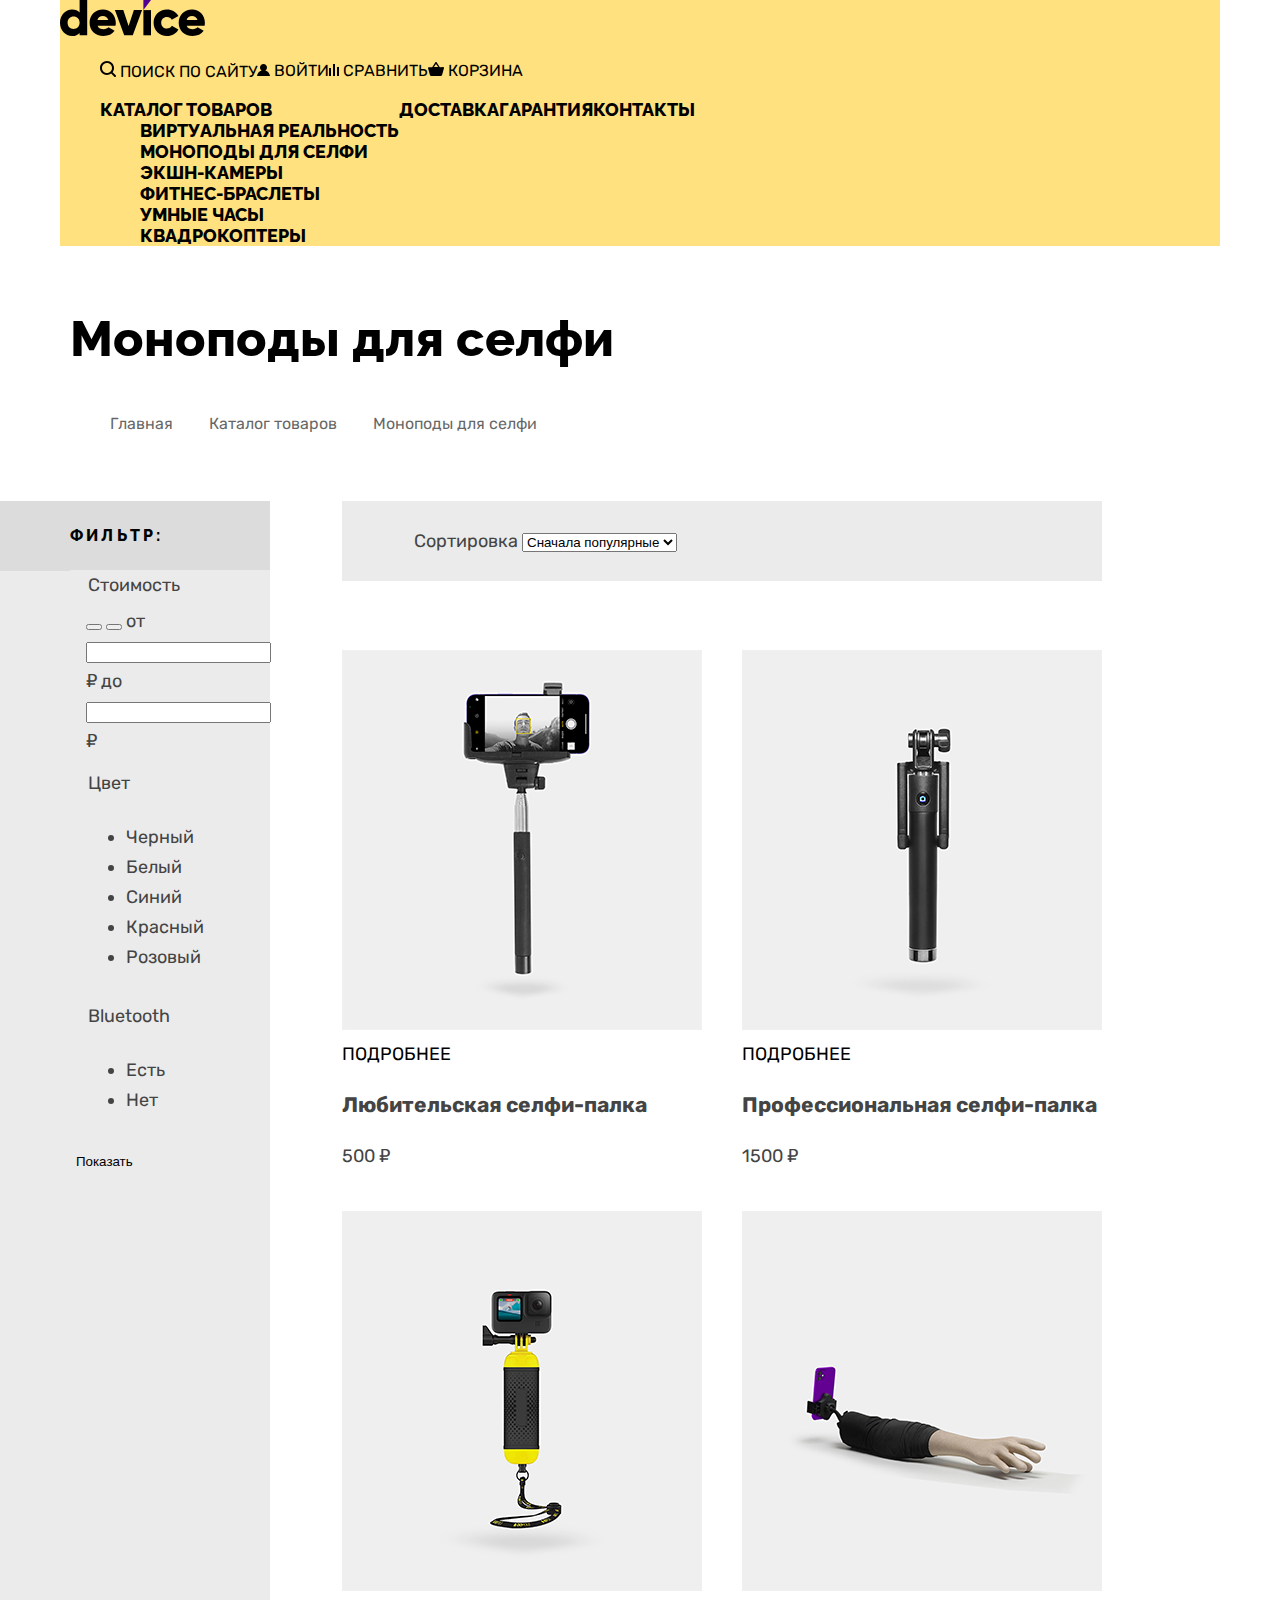
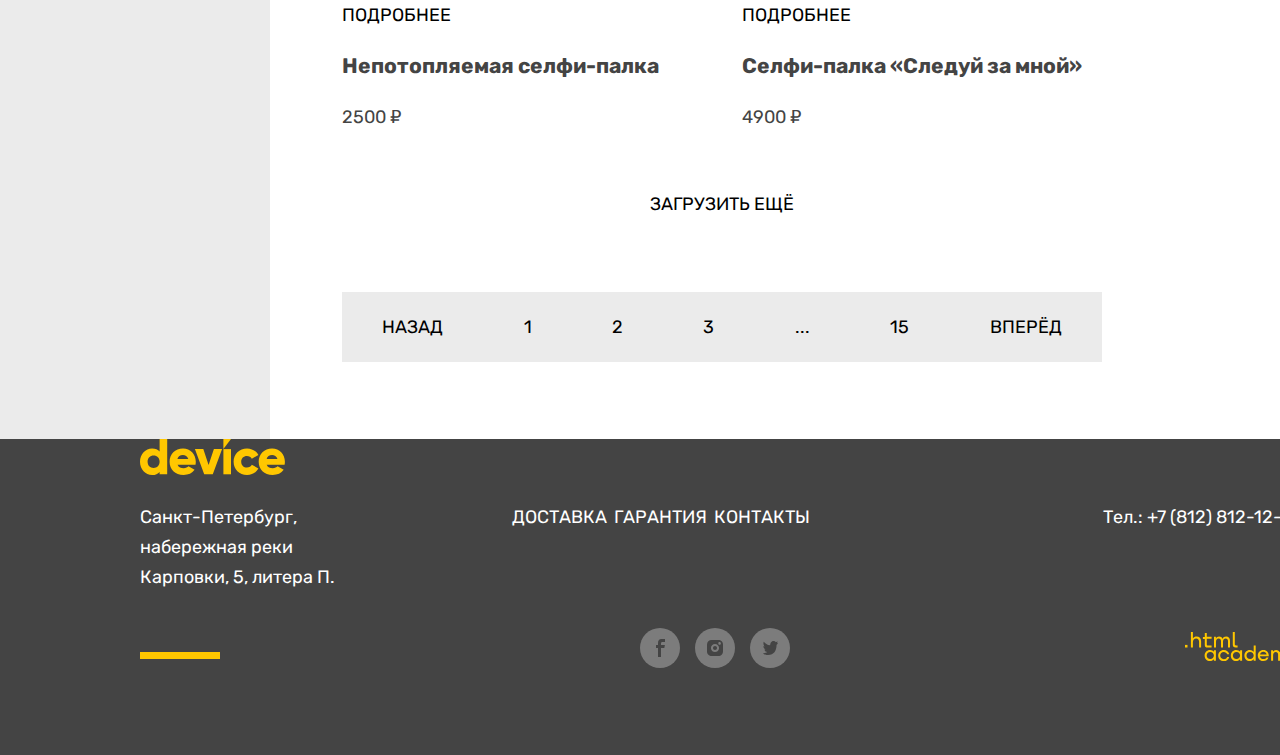
<file: catalog.html>
<!DOCTYPE html>
<html lang="ru">
  <head>
    <meta charset="utf-8">
    <title>Каталог</title>
    <link rel="stylesheet" href="styles/style.css">
  </head>
  <body>
    <header>
      <div class="header-container">
        <a class="logo" href="index.html">
          <img class="main-logo" src="images/device-black-logo.svg" alt="Логотип онлайн-магазина Девайс">
        </a>
        <nav class="main-navigation">
          <ul class="navigation-user">
            <li class="navigation-item">
              <a class="navigation-link" href="#">
                <svg width="16" height="16" viewBox="0 0 16 16" fill="none" xmlns="http://www.w3.org/2000/svg">
                  <path d="M15.7 14.3L12.6 11.2C13.5 10 14 8.6 14 7C14 3.1 10.9 0 7 0C3.1 0 0 3.1 0 7C0 10.9 3.1 14 7 14C8.6 14 10 13.5 11.2 12.6L14.3 15.7C14.5 15.9 14.7 16 15 16C15.6 16 16 15.6 16 15C16 14.8 15.9 14.5 15.7 14.3ZM2 7C2 4.2 4.2 2 7 2C9.8 2 12 4.2 12 7C12 9.8 9.8 12 7 12C4.2 12 2 9.8 2 7Z" fill="black"/>
                </svg>
                Поиск по сайту
              </a>
            </li>
            <li class="navigation-item">
              <a class="navigation-link" href="#">
                <svg width="13" height="12" viewBox="0 0 13 12" fill="none" xmlns="http://www.w3.org/2000/svg">
                  <path d="M0 12H13C12.8 9.4 10.9 7.2 8.3 6.5C9.3 5.9 10 4.8 10 3.5C10 1.6 8.4 0 6.5 0C4.6 0 3 1.6 3 3.5C3 4.8 3.7 5.9 4.7 6.5C2.1 7.2 0.2 9.4 0 12Z" fill="black"/>
                </svg>
                Войти
              </a>
            </li>
            <li class="navigation-item">
              <a class="navigation-link" href="#">
                <svg width="10" height="12" viewBox="0 0 10 12" fill="none" xmlns="http://www.w3.org/2000/svg">
                  <path d="M6 0H4V12H6V0Z" fill="black"/>
                  <path d="M2 4H0V12H2V4Z" fill="black"/>
                  <path d="M10 3H8V12H10V3Z" fill="black"/>
                </svg>
                Сравнить
              </a>
            </li>
            <li class="navigation-item">
              <a class="navigation-link" href="#">
                <svg width="16" height="14" viewBox="0 0 16 14" fill="none" xmlns="http://www.w3.org/2000/svg">
                  <path d="M15.3 5L11.8 5.2L8.6 0.3C8.5 0.1 8.2 0 8 0C7.8 0 7.5 0.1 7.4 0.3L4.2 5.2H0.7C0.3 5.2 0 5.5 0 5.9C0 6 0 6 0 6.1L1.9 12.9C2.1 13.6 2.6 14 3.3 14H12.7C13.4 14 13.9 13.6 14.1 12.9L16 6C16 5.9 16 5.9 16 5.8C16 5.4 15.7 5 15.3 5ZM8 1.9L10.2 5.1H5.9L8 1.9Z" fill="black"/>
                </svg>
                Корзина
              </a>
            </li>
          </ul>
          <ul class="navigation-list">
            <li class="navigation-item">
              <a class="navigation-link" href="#">Каталог товаров</a>
              <ul class="catalog-list">
                <li class="catalog-item"><a href="#">Виртуальная реальность</a></li>
                <li class="catalog-item"><a href="#">Моноподы для cелфи</a></li>
                <li class="catalog-item"><a href="#">Экшн-камеры</a></li>
              </ul>
              <ul class="catalog-list">
                <li class="catalog-item"><a href="#">Фитнес-браслеты</a></li>
                <li class="catalog-item"><a href="#">Умные часы</a></li>
              </ul>
              <ul class="catalog-list">
                <li class="catalog-item"><a href="#">Квадрокоптеры</a></li>
              </ul>
            </li>
            <li class="navigation-item">
              <a class="navigation-link" href="#">Доставка</a>
            </li>
            <li class="navigation-item">
              <a class="navigation-link" href="#">Гарантия</a>
            </li>
            <li class="navigation-item">
              <a class="navigation-link" href="#">Контакты</a>
            </li>
          </ul>
        </nav>
      </div>
    </header>

    <main class="main-inner">
      <div class="page-container">
        <h2 class="visually-hidden ">Каталог</h2>
        <header class="inner-header">
          <h3 class="inner-header-title big-title">Моноподы для селфи</h3>
          <ul class="breadcrumbs">
            <li class="breadcrumbs-item">
              <a href="index.html">Главная</a>
            </li>
            <li class="breadcrumbs-item">
              <a href="#">Каталог товаров</a>
            </li>
            <li class="breadcrumbs-item">Моноподы для селфи</li>
          </ul>
        </header>

        <section class="catalog-products">
          <h2 class="visually-hidden">Список товаров с фильтрами</h2>
          <div class="section-filters">
            <h3 class="filters-title">фильтр:</h3>
            <form class="catalog-filter" action="https://echo.htmlacademy.ru/" method="get">
              <fieldset class="catalog-filter-group">
                <legend class="catalog-filter-title">Стоимость</legend>
                <button class="range-toggle toggle-min" type="button">
                  <span class="visually-hidden">Изменить минимальную цену.</span>
                </button>
                <button class="range-toggle toggle-max" type="button">
                  <span class="visually-hidden">Изменить максимальную цену.</span>
                </button>
    
                <label class="catalog-filter-label">
                  от <input class="catalog-filter-input" type="number" name="min-price"> ₽
                </label>
    
                <label class="catalog-filter-label">
                  до <input class="catalog-filter-input" type="number" name="max-price"> ₽
                </label>
              </fieldset>

              <fieldset class="catalog-filter-group">
                <legend class="catalog-filter-title">Цвет</legend>
                <ul class="catalog-filter-list">
                  <li class="catalog-filter-item">
                    <label class="control">
                      <input class="visually-hidden control-input" type="checkbox" name="black" checked>
                      <span class="control-mark"></span>
                      <span class="control-label">Черный</span>
                    </label>
                  </li>
                  <li class="catalog-filter-item">
                    <label class="control">
                      <input class="visually-hidden control-input" type="checkbox" name="white" checked>
                      <span class="control-mark"></span>
                      <span class="control-label">Белый</span>
                    </label>
                  </li>
                  <li class="catalog-filter-item">
                    <label class="control">
                      <input class="visually-hidden control-input" type="checkbox" name="blue" >
                      <span class="control-mark"></span>
                      <span class="control-label">Синий</span>
                    </label>
                  </li>
                  <li class="catalog-filter-item">
                    <label class="control">
                      <input class="visually-hidden control-input" type="checkbox" name="red">
                      <span class="control-mark"></span>
                      <span class="control-label">Красный</span>
                    </label>
                  </li>
                  <li class="catalog-filter-item">
                    <label class="control">
                      <input class="visually-hidden control-input" type="checkbox" name="pink">
                      <span class="control-mark"></span>
                      <span class="control-label">Розовый</span>
                    </label>
                  </li>
                </ul>
              </fieldset>

              <fieldset class="catalog-filter-group">
                <legend class="catalog-filter-title">Bluetooth</legend>
                <ul class="catalog-filter-list">
                  <li class="catalog-filter-item">
                    <label class="control">
                      <input class="visually-hidden control-input" type="radio" name="product-group" value="in-stock" checked>
                      <span class="control-mark"></span>
                      <span class="control-label">Есть</span>
                    </label>
                  </li>
                  <li class="catalog-filter-item">
                    <label class="control">
                      <input class="visually-hidden control-input" type="radio" name="product-group" value="out-of-stock">
                      <span class="control-mark"></span>
                      <span class="control-label">Нет</span>
                    </label>
                  </li>
                </ul>
              </fieldset>
              <button class="button" type="submit">Показать</button>
            </form>
          </div>

          <div class="products-catalog">
            <form class="sorting-type">
              <label class="sorting-product" for="sorting">Сортировка</label>
              <select class="select-control" id="sorting" name="sorting">
                <option value="popular">Сначала популярные</option>
                <option value="cheap">Сначала дешёвые</option>
                <option value="expensive">Сначала дорогие</option>
              </select>
              <button class="visually-hidden" type="submit">Отсортировать продукты</button>
            </form>
            <a href="#" class="button button-light">
              <span class="visually-hidden">Показать список</span>
            </a>
            <a class="button" href="#">
              <span class="visually-hidden">Показать карточки</span>
            </a>

            <ul class="product-list">
              <li class="product-card">
                <a class="product-card-link" href="product.html">
                  <img class="product-card-image" src="images/product-1.jpg" alt="Любительская селфи-палка">
                  <a class="product-card-button button" href="#">Подробнее</a>
                  <h3 class="product-card-title">Любительская селфи-палка</h3>
                </a>
                <span class="product-card-price">500 ₽</span>
              </li>
              <li class="product-card">
                <a class="product-card-link" href="#">
                  <img class="product-card-image" src="images/product-2.jpg" alt="Профессиональная селфи-палка">
                  <a class="product-card-button button" href="#">Подробнее</a>
                  <h3 class="product-card-title">Профессиональная селфи-палка</h3>
                </a>
                <span class="product-card-price">1500 ₽</span>
              </li>
              <li class="product-card">
                <a class="product-card-link" href="#">
                  <img class="product-card-image" src="images/product-3.jpg" alt="Непотопляемая селфи-палка">
                  <a class="product-card-button button" href="#">Подробнее</a>
                  <h3 class="product-card-title">Непотопляемая селфи-палка</h3>
                </a>
                <span class="product-card-price">2500 ₽</span>
              </li>
              <li class="product-card product-new">
                <a class="product-card-link" href="#">
                  <img class="product-card-image" src="images/product-4.jpg" alt="Селфи-палка «Следуй за мной»">
                  <a class="product-card-button button" href="#">Подробнее</a>
                  <h3 class="product-card-title">Селфи-палка «Следуй за мной»</h3>
                </a>
                <span class="product-card-price">4900 ₽</span>
              </li>
            </ul>
            <a class="button button-show-more" href="#">Загрузить ещё</a>

            <ul class="pagination">
              <li class="pagination-item">
                <a class="pagination-link pagination-prev" href="#">Назад</a>
              </li>
              <li class="pagination-item">
                <a class="pagination-link">1</a>
              </li>
              <li class="pagination-item">
                <a class="pagination-link" href="#">2</a>
              </li>
              <li class="pagination-item">
                <a class="pagination-link" href="#">3</a>
              </li>
              <li class="pagination-item">
                <a class="pagination-link" href="#">...</a>
              </li>
              <li class="pagination-item">
                <a class="pagination-link" href="#">15</a>
              </li>
              <li class="pagination-item">
                <a class="pagination-link pagination-next" href="#">вперёд</a>
              </li>
            </ul>
          </div>
        </section>
      </div>
    </main>
      
    <footer class="page-footer">
      <div class="page-footer-container">
        <a class="footer-logo" href="#"><img class="main-logo" src="images/device-yellow-logo.svg" alt="Логотип онлайн-магазина Девайс"></a>
        <div class="footer-info">
          <p class="footer-text">Санкт-Петербург, набережная
            реки Карповки, 5, литера П.
          </p>
          <ul class="footer-navigation-list">
            <li class="footer-navigation-item">
              <a class="footer-navigation-link" href="#">Доставка</a>
            </li>
            <li class="footer-navigation-item">
              <a class="footer-navigation-link" href="#">Гарантия</a>
            </li>
            <li class="footer-navigation-item">
              <a class="footer-navigation-link" href="#">Контакты</a>
            </li>
          </ul>
          <p>Тел.: +7 (812) 812-12-12</p>
        </div>
        <div class="footer-copyright">
          <span>
            <svg width="80" height="7" viewBox="0 0 80 7" fill="none" xmlns="http://www.w3.org/2000/svg">
              <path d="M80 0H0V7H80V0Z" fill="#FFC700"/>
            </svg>
          </span>
          <div class="social">
            <h1 class="visually-hidden">Социальные сети</h1>
            <ul class="footer-social-list footer-social-list">
              <li class="footer-social-item">
                <a class="button-social" href="https://www.facebook.com/htmlacademy">
                  <span class="visually-hidden">Фэйсбук</span>
                  <svg width="40" height="40" viewBox="0 0 40 40" fill="none" xmlns="http://www.w3.org/2000/svg">
                    <circle cx="20" cy="20" r="20" fill="white" fill-opacity="0.3"/>
                    <path d="M22.5 14H25V11H21.6C18.8 11 18 12.7 18 15.2V17H16V20H18V29H21V20H24.3L24.9 17H21V15.5C21 14.7 21.3 14 22.5 14Z" fill="#444444"/>
                  </svg>                 
                </a>
              </li>
              <li class="footer-social-item">
                <a class="button-social" href="https://www.instagram.com/htmlacademy/">
                  <span class="visually-hidden">Инстаграм</span>
                  <svg width="40" height="40" viewBox="0 0 40 40" fill="none" xmlns="http://www.w3.org/2000/svg">
                    <circle cx="20" cy="20" r="20" fill="white" fill-opacity="0.3"/>
                    <path d="M20 22C21.1046 22 22 21.1046 22 20C22 18.8954 21.1046 18 20 18C18.8954 18 18 18.8954 18 20C18 21.1046 18.8954 22 20 22Z" fill="#444444"/>
                    <path d="M26.7 13.3C25.8 12.4 24.7 12 23.3 12H16.7C13.9 12 12 13.9 12 16.7V23.3C12 24.7 12.4 25.9 13.4 26.7C14.3 27.6 15.4 28 16.7 28H23.3C24.7 28 25.9 27.6 26.7 26.7C27.5 25.8 28 24.7 28 23.3V16.7C28 15.3 27.6 14.1 26.7 13.3ZM20 24.1C17.8 24.1 15.9 22.3 15.9 20C15.9 17.7 17.8 15.9 20 15.9C22.2 15.9 24.1 17.7 24.1 20C24.1 22.3 22.2 24.1 20 24.1ZM24.6 16.7C23.9 16.7 23.3 16.2 23.3 15.4C23.3 14.6 23.8 14.1 24.6 14.1C25.3 14.1 25.9 14.7 25.9 15.4C25.9 16.1 25.3 16.7 24.6 16.7Z" fill="#444444"/>
                  </svg>                  
                </a>
              </li>
              <li class="footer-social-item">
                <a class="button-social" href="https://twitter.com/htmlacademy_ru">
                  <span class="visually-hidden">Твиттер</span>
                  <svg width="40" height="40" viewBox="0 0 40 40" fill="none" xmlns="http://www.w3.org/2000/svg">
                    <circle cx="20" cy="20" r="20" fill="white" fill-opacity="0.3"/>
                    <g clip-path="url(#clip0_556:361)">
                      <path d="M22.7 13.1C24.2 12.6 25.3 13.4 25.9 14.2C26.4 14 27 13.8 27.6 13.6C27.6 14.4 27.1 15 26.8 15.2C27.5 15.4 28 14.8 28 14.8C27.9 15.7 27.1 16.5 26.6 16.7C26.4 23 23.8 27.1 17.7 27C17.2 27 17.8 27 17.3 27C17 27 13.6 26.6 13 25.2C15 25.4 16.4 24.8 17.1 24.1C16.3 23.8 14.7 23.7 14.5 21.3C14.8 21.5 15 21.6 15.6 21.5C14.5 20.7 13.3 20 13.4 18C13.7 18.3 14.3 18.5 14.6 18.4C14 18.2 12.8 15.3 13.8 13.8C15.4 15.5 17.1 17.2 20.1 17.3C20.3 15.2 21.1 13.8 22.7 13.1Z" fill="#444444"/>
                    </g>
                    <defs>
                    <clipPath id="clip0_556:361">
                    <rect width="15" height="14" fill="white" transform="translate(13 13)"/>
                    </clipPath>
                    </defs>
                  </svg>                 
                </a>
              </li>
            </ul>
          </div>
          <div class="copyright">
            <a class="htmlacademy-link" href="https://htmlacademy.ru/">
              <svg width="115" height="33" viewBox="0 0 115 33" fill="none" xmlns="http://www.w3.org/2000/svg">
                <path d="M0 12.8999V15.4999H2.5V12.8999H0Z" fill="#FFC700"/>
                <path d="M11.6 4.5C10 4.5 8.80002 5.2 8.00002 6.2H7.90002V0H5.90002V15.5H7.90002V10.2C7.90002 8.1 9.20002 6.6 11.2 6.6C13 6.6 14.1 8 14.1 9.8V15.5H16.1V9.4C16.2 6.4 14.3 4.5 11.6 4.5Z" fill="#FFC700"/>
                <path d="M26.6 4.8001H21.8V1.1001H19.8V4.9001H17.9V6.9001H19.8V12.9001C19.8 14.6001 20.8 15.6001 22.5 15.6001H26.6V13.6001H22.9C22.2 13.6001 21.8 13.2001 21.8 12.5001V6.8001H26.6V4.8001Z" fill="#FFC700"/>
                <path d="M41.1 4.6001C39.5 4.6001 38.2 5.4001 37.6 6.7001H37.5C36.9 5.5001 35.7 4.6001 34.1 4.6001C32.7 4.6001 31.6 5.4001 31 6.4001H30.9V4.8001H29V15.4001H31V10.0001C31 8.0001 32 6.5001 33.6 6.5001C35.1 6.5001 36 7.5001 36 9.1001V15.4001H38V9.8001C38 7.4001 39.4 6.5001 40.6 6.5001C42.1 6.5001 43 7.5001 43 9.1001V15.4001H45V8.9001C45.1 6.4001 43.6 4.6001 41.1 4.6001Z" fill="#FFC700"/>
                <path d="M47.8 12.7C47.8 14.4 48.8 15.4 50.6 15.4H52.6V13.4H50.9001C50.2001 13.4 49.8 13 49.8 12.3V0H47.8V12.7Z" fill="#FFC700"/>
                <path d="M28.9 19.6999C28 18.5999 26.7 17.8999 25 17.8999C21.9 17.8999 19.6 20.1999 19.6 23.4999C19.6 26.7999 21.9 29.0999 25 29.0999C26.8 29.0999 28 28.2999 28.8 27.1999H28.9V28.7999H30.9V18.1999H28.9V19.6999ZM25.3 27.0999C23.1 27.0999 21.7 25.4999 21.7 23.4999C21.7 21.4999 23.1 19.8999 25.3 19.8999C27.5 19.8999 28.9 21.4999 28.9 23.4999C28.9 25.3999 27.5 27.0999 25.3 27.0999Z" fill="#FFC700"/>
                <path d="M44.2 21.9999C43.7 19.5999 41.5999 17.8999 38.7999 17.8999C35.3999 17.8999 33.2 20.3999 33.2 23.4999C33.2 26.5999 35.3999 29.0999 38.7999 29.0999C41.5999 29.0999 43.7 27.2999 44.2 24.8999H42.0999C41.6999 26.1999 40.3999 27.1999 38.7999 27.1999C36.5999 27.1999 35.2 25.5999 35.2 23.5999C35.2 21.5999 36.5999 19.9999 38.7999 19.9999C40.3999 19.9999 41.5999 20.9999 42.0999 22.1999H44.2V21.9999Z" fill="#FFC700"/>
                <path d="M55.1 19.6999C54.2 18.5999 52.9001 17.8999 51.2001 17.8999C48.1001 17.8999 45.8 20.1999 45.8 23.4999C45.8 26.7999 48.1001 29.0999 51.2001 29.0999C53.0001 29.0999 54.2 28.2999 55 27.1999H55.1V28.7999H57.1V18.1999H55.1V19.6999ZM51.5 27.0999C49.3 27.0999 47.9001 25.4999 47.9001 23.4999C47.9001 21.4999 49.3 19.8999 51.5 19.8999C53.7 19.8999 55.1 21.4999 55.1 23.4999C55.1 25.3999 53.6 27.0999 51.5 27.0999Z" fill="#FFC700"/>
                <path d="M68.7 19.7999C67.8 18.6999 66.5 17.8999 64.8 17.8999C61.7 17.8999 59.4 20.1999 59.4 23.4999C59.4 26.7999 61.6 29.0999 64.8 29.0999C66.5 29.0999 67.8 28.2999 68.6 27.2999H68.7V28.7999H70.7V13.3999H68.7V19.7999ZM65.1 27.0999C62.9 27.0999 61.5 25.4999 61.5 23.4999C61.5 21.4999 62.9 19.8999 65.1 19.8999C67.3 19.8999 68.7 21.4999 68.7 23.4999C68.6 25.4999 67.2 27.0999 65.1 27.0999Z" fill="#FFC700"/>
                <path d="M78.3 17.8999C75 17.8999 72.8 20.3999 72.8 23.4999C72.8 26.4999 74.9 29.0999 78.3 29.0999C80.8 29.0999 82.8 27.7999 83.5 25.4999H81.4C80.9 26.4999 79.8 27.0999 78.4 27.0999C76.5 27.0999 75.1 25.7999 75 24.1999H83.8C84 20.5999 81.8 17.8999 78.3 17.8999ZM78.3 19.7999C80 19.7999 81.3 20.7999 81.6 22.3999H75.1C75.4 20.8999 76.6 19.7999 78.3 19.7999Z" fill="#FFC700"/>
                <path d="M98.2 17.8999C96.6 17.8999 95.3 18.6999 94.6 19.8999H94.5C93.9 18.6999 92.7 17.8999 91.1 17.8999C89.7 17.8999 88.6 18.5999 88 19.6999V18.1999H86.1V28.7999H88.1V23.3999C88.1 21.3999 89.1 19.9999 90.7 19.8999C92.2 19.8999 93.1 20.8999 93.1 22.4999V28.7999H95.1V23.1999C95.1 20.7999 96.5 19.8999 97.7 19.8999C99.2 19.8999 100.1 20.8999 100.1 22.4999V28.7999H102.1V22.2999C102.2 19.6999 100.7 17.8999 98.2 17.8999Z" fill="#FFC700"/>
                <path d="M109.4 27.0001L105.8 18.1001H103.6L108.4 29.7001C108.1 30.6001 107.7 30.9001 106.7 30.9001H104.2V32.9001H106.7C108.5 32.9001 109.5 32.1001 110.2 30.3001L114.9 18.1001H112.8L109.4 27.0001Z" fill="#FFC700"/>
              </svg>
            </a>
          </div>
        </div>
      </div>
    </footer>
  </body>
</html>
</file>
<file: styles/style.css>
@font-face {
    font-family: "Rubik";
    font-style: normal;
    font-weight: 400;
    src: url("../fonts/rubik/rubik-400.woff2") format("woff2");
    font-display: swap;
}

@font-face {
    font-family: "Rubik";
    font-style: normal;
    font-weight: 700;
    src: url("../fonts/rubik/rubik-700.woff2") format("woff2");
    font-display: swap;
}

@font-face {
    font-family: "Raleway";
    font-style: normal;
    font-weight: 800;
    src: url("../fonts/raleway/raleway-800.woff2") format("woff2");
    font-display: swap;
}

html {
    height: 100%;
}

body {
    margin: 0;
    display: flex;
    flex-direction: column;
    min-height: 100%;
    font-family: "Rubik", "Areal", sans-serif;
    font-size: 18px;
    line-height: 30px;
    color: #444444;;
    background-color: #FFFFFF;;
}

.main-container {
    flex-grow: 1;
}

a {
    text-decoration: none;
    color: #000000;
    text-transform: uppercase;
}

.visually-hidden {
    position: absolute;
    width: 1px;
    height: 1px;
    margin: -1px;
    padding: 0;
    border: 0;
    clip: rect(0 0 0 0);
    overflow: hidden;
}

.link {
    font-family: 'Raleway', sans-serif;
    font-weight: 800;
    font-size: 18px;
    line-height: 21px;
    text-align: center;
    letter-spacing: 0.2em;
    text-transform: uppercase;
    width: 220px;
    text-align: center;
    background:  linear-gradient(to bottom, #FFFFFF 30%, #FFE17F 30% 70%, #FFFFFF 70%);
}

.button {
    border: none;
    background-color: transparent;
    cursor: pointer;
}

.big-title {
    font-family: 'Raleway', 'Areal', sans-serif;
    font-weight: 800;
    font-size: 50px;
    line-height: 50px;
    color: #000000;
}


/* Header */

.header-container {
    width: 1160px;
    margin: 0 auto;
    background-color: #FFE17F;
}

.navigation-user {
    font-family: "Rubik", "Areal", sans-serif;
    font-size: 16px;
    line-height: 19px;
    list-style: none;
    display: flex;
}

.navigation-list {
    font-family: "Raleway", "Areal", sans-serif;
    font-size: 18px;
    line-height: 21px;
    color: #000000;
    list-style: none;
    text-transform: uppercase;
    display: flex;
}

.catalog-list {
    list-style: none;
    text-transform: none;
}

/* promo */

.page-container {
    width: 1140px;
    margin: 0 auto;
    display: flex;
    flex-direction: column;
}

.promo-slider {
    margin-bottom: 70px;
    display: none;
}

.promo-slider-active {
    display: flex;
    justify-content: space-between;
}

.promo-img {
    display: flex;
    align-items: center;
    width: 560px;
}

.arrow {
    height: 60px;
}

.arrow-left {
    transform: scale(-1,1);
}

.description-product {
    width: 560px;
}

.button-and-pagination {
    display: flex;
    align-items: center;
}

.slider-pagination {
    display: flex;
    list-style: none;
    margin-left: auto;
    width: 80px;
}

.slider-pagination-item {
    margin-left: 22px;
}

.slider-pagination-button {
    width: 12px;
    height: 12px;
    border-radius: 50%;
    border: none;
    border: 2px solid #000000;
}

.slider-pagination-button-current {
    background-color: #000000;
}



.advantages-all {
    display: flex;
}

.advantages {
    margin-right: 20px;
}

/* sections-of-goods */

.sections-of-goods {
    margin-bottom: 70px;
}

.variation-list{
    list-style: none;
    display: grid;
    grid-template-columns: repeat(6, 160px);
    gap: 40px;
    margin: 0;
    padding: 0;
}

.variation-item {
    display: flex;
    flex-direction: column;
}

.variation-img {
    background-color: #FFE17F;
    width: 160px;
    height: 160px;
    display: flex;
    justify-content: center;
    align-items: center; 
}

.variation-img svg {
    justify-content: center;
}

/* service */

.service-section {
    display: flex;
    background-color: #F0F0F0;
    margin-bottom: 70px;
}

.service-list {
    width: 280px;
    list-style: none;
    margin: 0;
    padding: 0;
    border-right: 7px solid #000000;
}

.service-item {
    margin: 30px 0;
}

.service-item-active {
    width: 280px;
    color: #FFE17F;
    background-color: #000000;
    padding: 10px;
}


.button-service {
    border: none;
    width: 160px;
    font-family: 'Raleway', 'Areal', sans-serif;
    font-style: normal;
    font-weight: 800;
    font-size: 18px;
    line-height: 21px;
    text-align: center;
    background:  linear-gradient(to bottom, #F0F0F0 30%, #FFE17F 30% 70%, #F0F0F0 70%);
}

.button-service-active {
    color: #FFE17F;
    background: #000000;
}

.service-item-active {
    width: 280px;
    color: #FFE17F;
    background-color: #000000;
    padding: 10px 0;
}

.service-list-description {
    margin: 0 150px;
    padding: 0;
    list-style: none;
    display: flex;
    flex-direction: column;
}

.service-item-description {
    display: none;
}

.service-item-description-active {
    display: block;
}

.service-information {
    display: flex;
    align-items: center;
}

.service-text {
    width: 500px;
}

.service-text svg {
    margin-left: auto;
}

.delivery-advertisement {
    font-family: 'Raleway', 'Arial', sans-serif;
    font-weight: 800;
    font-size: 20px;
    line-height: 23px;
    text-align: center;
    letter-spacing: 0.2em;
    text-transform: uppercase;
    color: #000000;
    display: flex;
    justify-content: space-between;
    align-items: center; 
    background-color: #F0F0F0;
}

.delivery-link {
    width: 125px;
    height: 100px;
    background-color: #FFE17F;
    display: flex;
    justify-content: center;
    align-items: center; 
}

.info {
    border: none;
    padding-right: 33px;
}

/* about-company-all */

.about-company-all {
    display: flex;
    justify-content: space-between;
    margin-bottom: 85px;
}

.about-company-info {
    display: flex;
    flex-direction: column;
    width: 560px;
}

.about-company-contacts {
    display: flex;
    flex-direction: column;
    width: 560px;
}

.transport-companies-list {
    font-family: Rubik;
    font-weight: bold;
    font-size: 18px;
    line-height: 20px;
    color: #000000;
}

.transport-companies-item {
    margin-bottom: 32px;
}

.about-company-link {
    width: 260px;
}

.link-show-more {
    margin-top: auto;
}

/* subscription */

.subscription {
    background-color: #F0F0F0;
    padding-top: 75px;
    margin-bottom: 130px;
}

.subscription-info {
    display: grid;
    grid-template-columns: repeat(2, 560px);
    gap: 40px;
    padding-bottom: 0;
    
}

.subscription-title{
    margin: 0;
}

.subscription-field {
    display: flex;
}

.field {
    font-family: Rubik;
    font-size: 18px;
    line-height: 30px;
    color: #444444;
    width: 601px;
    border: none;
    background-color: #F0F0F0;
    opacity: .5;

    border-bottom: 3px solid rgba(0, 0, 0, 0.1);
}

.button-subscription {
    font-family: "Raleway", sans-serif;
    width: 260px;
    border: 3px solid rgba(0, 0, 0, 0.1);
    font-weight: 800;
    font-size: 18px;
    line-height: 21px;
    text-align: center;
    letter-spacing: 0.2em;
    text-transform: uppercase;
    box-sizing: border-box;
}

.subscription-text {
    margin-left: auto;
}

/* footer */

.page-footer {
    background-color: #444444;
}

.page-footer-container {
    margin: 0 auto;
    width: 1440px;
    color: #FFFFFF;
    display: flex;
    flex-direction: column;
    align-items: center;
}

.footer-logo {
    align-self: flex-start;
    margin-left: 140px;
}

.footer-info {
    display: flex;
    justify-content: space-between;
    width: 1160px;
}

.footer-text {
    width: 240px;
}

.footer-navigation-list {
    width: 500px;
    display: flex;
    flex-wrap: wrap;
    list-style: none;
}

.footer-navigation-item {
    margin-right: 7px;
}

.footer-navigation-link {
    color: #FFFFFF;
}

.footer-copyright {
    width: 1160px;
    display: flex;
    justify-content: space-between;
    align-items: center;
    margin-bottom: 60px;
}

.footer-social-list {
    display: flex;
    flex-wrap: wrap;
    list-style: none;
}

.footer-social-item {
    margin-right: 15px;
}


/* CATALOG */

/* inner-header */

.inner-header {
    margin-bottom: 50px;
}

.breadcrumbs {
    display: flex;
    list-style: none;
}

.breadcrumbs-item {
    font-family: Rubik;
    font-size: 16px;
    line-height: 19px;
    color: #000000;
    opacity: 0.6;
    padding: 0;
    margin-right: 36px;
}

.breadcrumbs-item a {
    text-transform: none;
}

/* catalog-products */

.catalog-products {
    display: flex;
    flex-wrap: wrap;
}

.section-filters {
    display: flex;
    flex-direction: column;
    width: 200px;
    background-color: #EBEBEB;
    position: relative;
}

.section-filters:before, .filters-title:before {
    content: "";
    position: absolute;
    top: 0;
    right: 0;
    bottom: 0;
    left: 0;
    z-index: -1;
    margin-left: calc(50% - 50vw);
    background-color: #EBEBEB
}

.filters-title:before {
    background-color: #DCDCDC;
    height: 70px;
}

.filters-title {
    margin: 0;
    padding: 25px 0;
    background-color: #DCDCDC;
    font-family: 'Raleway', 'Arial', sans-serif;
    font-weight: 800;
    font-size: 16px;
    line-height: 19px;
    letter-spacing: 0.2em;
    text-transform: uppercase;
    color: #000000;
}

.catalog-filter-group {
    border: none;
}

.products-catalog {
    display: flex;
    flex-direction: column;
    width: 760px;
    padding-left: 72px;
}

.sorting-type {
    background-color: #EBEBEB;
    padding: 25px 72px;
    margin-bottom: 69px;
}

.product-list {
    padding: 0;
    margin: 0;
    margin-bottom: 44px;
    list-style: none;
    display: grid;
    grid-template-columns: repeat(2, 360px);
    gap: 40px;
}

.button-show-more {
    width: 100%;
    height: 55px;
    display: flex;
    justify-content: center;
    align-items: center;
    margin-bottom: 61px;
}

.pagination {
    margin: 0;
    margin-bottom: 77px;
    padding: 0;
    list-style: none;
    display: flex;
    width: 100%;
    height: 70px;
    background-color: #EBEBEB;
    justify-content: space-around;
}

.pagination-prev {
    /* font-family: 'Raleway', 'Arial', sans-serif;
    font-style: normal;
    font-weight: 800;
    font-size: 16px;
    line-height: 19px;
    color: #000000;
    letter-spacing: 0.2em;
    text-transform: uppercase; */
}

.pagination-item{
    display: flex;
    align-items: center;
}

.pagination-next {

}
</file>
